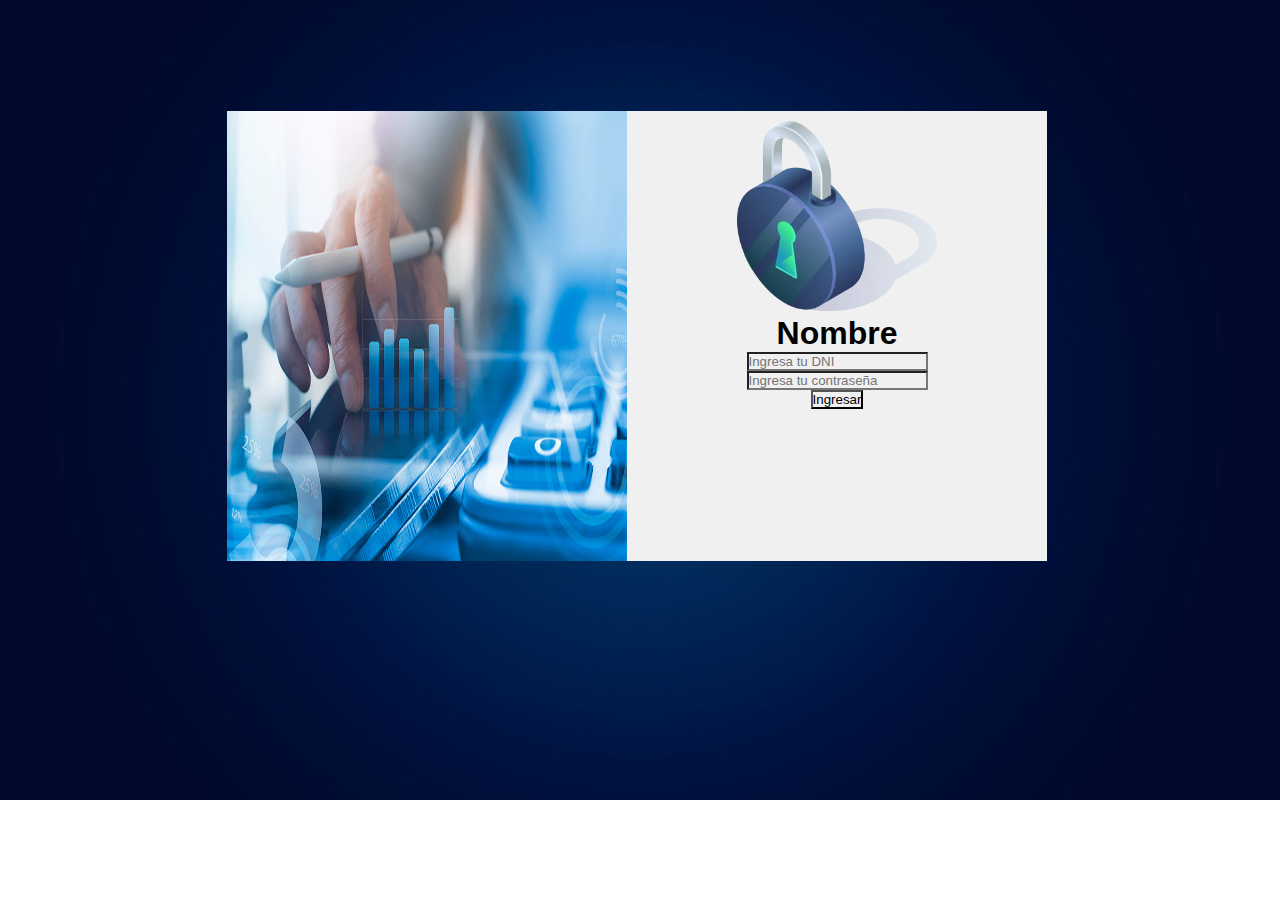
<file: index.html>
<!DOCTYPE html>
<html lang="en">
<head>
    <meta charset="UTF-8">
    <meta http-equiv="X-UA-Compatible" content="IE=edge">
    <meta name="viewport" content="width=device-width, initial-scale=1.0">
    <title>Document</title>
    <link rel="stylesheet" href="estilos/index.css">
    <!--  link de bootrack  -->
    <link href="https://cdn.jsdelivr.net/npm/bootstrap@5.0.2/dist/css/bootstrap.min.css" 
    rel="stylesheet" integrity="sha384-EVSTQN3/azprG1Anm3QDgpJLIm9Nao0Yz1ztcQTwFspd3yD65VohhpuuCOmLASjC" 
    crossorigin="anonymous">
    <script src="https://cdn.jsdelivr.net/npm/bootstrap@5.0.2/dist/js/bootstrap.bundle.min.js" 
    integrity="sha384-MrcW6ZMFYlzcLA8Nl+NtUVF0sA7MsXsP1UyJoMp4YLEuNSfAP+JcXn/tWtIaxVXM" 
    crossorigin="anonymous"></script>
    <meta name="viewport" content="width=device-width, initial-scale=1">
    <!--  link de iconos de bootrack  -->
    <link rel="stylesheet" href="https://cdn.jsdelivr.net/npm/bootstrap-icons@1.9.1/font/bootstrap-icons.css">
</head>
<body>
  
  <div class="con_login">
    <div class="con"> 
      <img src="imagenes/img1.jpg" alt="" id="img1"  >
    </div>
    <div class="con">
      <form class="for_login">
        <img src="imagenes/img2.webp" alt="" id="img2">
        <h1>Nombre</h1>
        <div class="row mb-3">
          <div class="col-10" id="login" >
            
            <input type="email" class="form-control" id="inputEmail3" placeholder="Ingresa tu DNI"  >
          </div>
        </div>
        <div class="row mb-3">
          <div class="col-sm-10" id="login">
            <input type="password" class="form-control" id="inputPassword3" placeholder="Ingresa tu contraseña">
          </div>
        </div>
        <button type="submit" class="btn btn-primary">Ingresar</button>
      </form>
    </div>
   
</div>

    
    
    
</body>
</html>
</file>
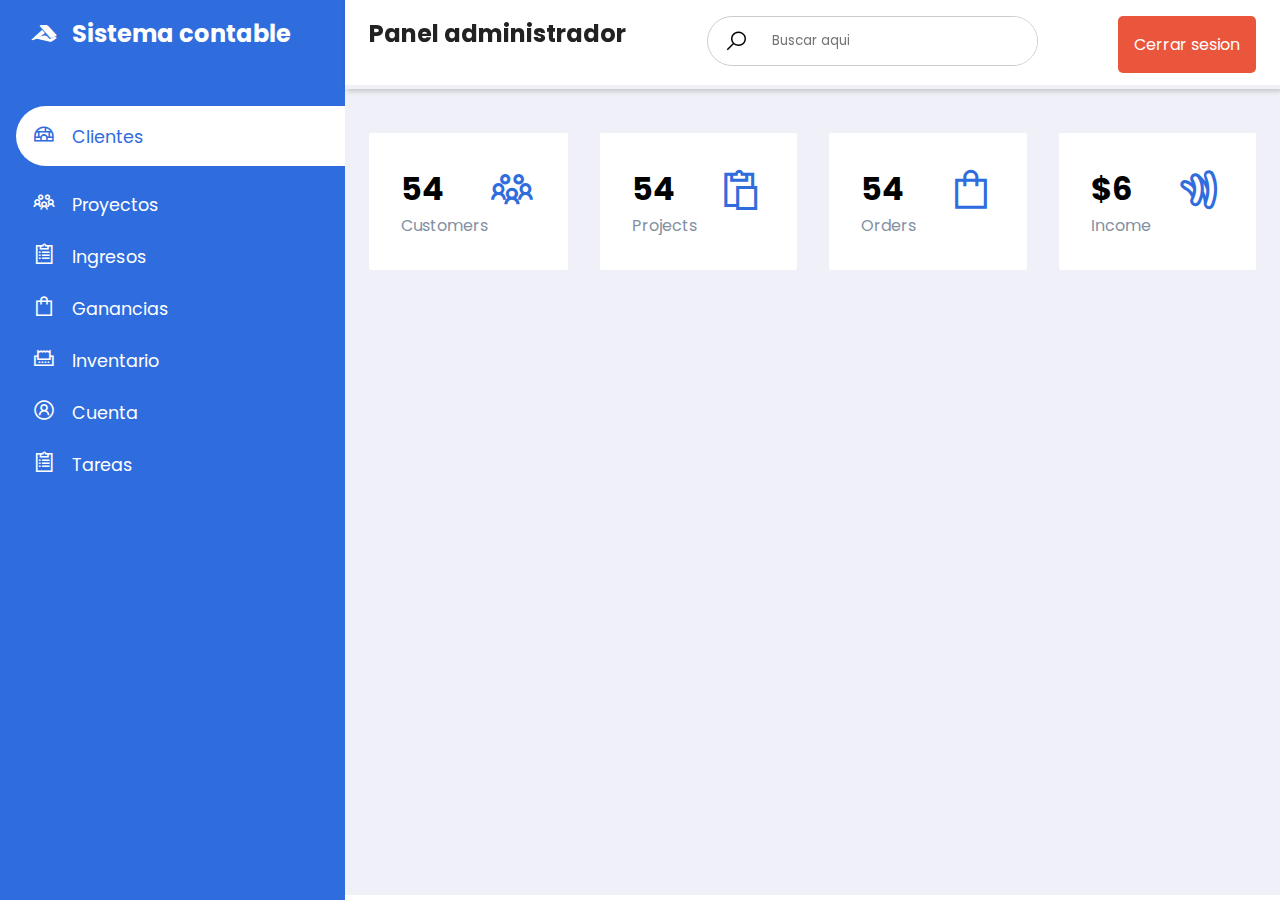
<file: plantilla/dashboard_new.html>
<!DOCTYPE html>
<html lang="es">

<head>
    <meta charset="UTF-8">
    <meta name="viewport" content="width=device-width, initial-scale=1.0">
    <link rel="stylesheet" href="./line-awesome/css/line-awesome.min.css">
    <link rel="stylesheet" href="../estilos/dashboard_new.css">

    <title>Panel Admin</title>

<body>
    <div class="sidebar">
        <div class="sidebar-brand">
            <h2> <span class="lab la-accusoft"></span>Sistema contable</h2>
        </div>

        <div class="sidebar-menu">
            <ul>
                <li>
                    <a href="" class="active"><span class="las la-igloo"></span>Clientes<span></span></a>
                </li>

                <li>
                    <a href=""><span class="las la-users"></span>Proyectos<span></span></a>
                </li>

                <li>
                    <a href=""><span class="las la-clipboard-list"></span>Ingresos<span></span></a>
                </li>

                <li>
                    <a href=""><span class="las la-shopping-bag"></span>Ganancias<span></span></a>
                </li>

                <li>
                    <a href=""><span class="las la-receipt"></span>Inventario<span></span></a>
                </li>

                <li>
                    <a href=""><span class="las la-user-circle"></span>Cuenta<span></span></a>
                </li>

                <li>
                    <a href=""><span class="las la-clipboard-list"></span>Tareas<span></span></a>
                </li>
            </ul>
        </div>
    </div>

    <div class="main-content">
        <header>
            <h2>
                <label for="">
                    <!-- <span class="las la-bars"></span> -->
                </label>

                Panel administrador
            </h2>

            <div class="search-wrapper">
                <span class="las la-search"></span>
                <input type="text" placeholder="Buscar aqui">
            </div>

            <div class="log-out">
                <a href="">Cerrar sesion</a>
            </div>

        </header>

        <main>

            <div class="cards">
                <div class="card-single">
                    <div>
                        <h1>54</h1>
                        <span>Customers</span>
                    </div>
                    <div>
                        <span class="las la-users"></span>
                    </div>
                </div>                
            
                <div class="card-single">
                    <div>
                        <h1>54</h1>
                        <span>Projects</span>
                    </div>
                    <div>
                        <span class="las la-clipboard"></span>
                    </div>
                </div>                
            
                <div class="card-single">
                    <div>
                        <h1>54</h1>
                        <span>Orders</span>
                    </div>
                    <div>
                        <span class="las la-shopping-bag"></span>
                    </div>
                </div>                
            
                <div class="card-single">
                    <div>
                        <h1>$6</h1>
                        <span>Income</span>
                    </div>
                    <div>
                        <span class="lab la-google-wallet"></span>
                    </div>
                </div>                
            </div>

        </main>

    </div>
</body>

</html>
</file>
<file: estilos/index.css>
*{
    margin: 0;
    padding: 0;
    background: border-box;
    font-family: Arial, Helvetica, sans-serif;
    
}
body{
    background-image: url(../imagenes/fondo.jpg);
    background-size: 100% ;
    background-repeat: no-repeat;
}
.con_login{
    text-align: center;
    display: grid;
    grid-template-columns: 400px 420px ;
    width: 826px;
    margin: auto;
    margin-top: 8.7%;


}
#img1{
    width: 400px;
    height: 450px;
}
.for_login{
    background-color: rgb(240, 240, 240);
    width: 420px;
    height: 450px;
    
}
#img2{
    margin-top: 10px;
    width: 200px;
}
#login{
    width: 300px;
    margin: auto;
    
}
</file>
<file: estilos/dashboard_new.css>
@import url('https://fonts.googleapis.com/css2?family=Poppins:wght@300;400;500;600&display=swap');

:root {
    --main-color: #2f6cdd;
    --color-dark: #1D2231;
    --text-grey: #8390A2;

}

* {
    padding: 0;
    margin: 0;
    box-sizing: border-box;
    list-style-type: none;
    text-decoration: none;
    font-family: 'Poppins', sans-serif;

}

.sidebar {
    width: 345px;
    position: fixed;
    left: 0;
    top: 0 ;
    height: 100%;
    background: var(--main-color);
    z-index: 100;
}

.sidebar-brand {
    height: 90px;
    padding: 1rem 0rem 1rem 2rem;
    color: #fff;
}

.sidebar-brand span {
    display: inline-block;
    padding-right: 1rem;
}

.sidebar-menu {
    margin-top: 1rem;
}

.sidebar-menu li {
    width: 100%;
    margin-bottom: 1.5rem;
    padding-left: 1rem;
}

.sidebar-menu a {
    padding-left: 1rem;
    display: block;
    color: #fff;
    font-size: 1.1rem;

}

.sidebar-menu a.active {
    background: #fff;
    padding-top: 1rem;
    padding-bottom: 1rem;
    color: var(--main-color);
    border-radius: 30px 0 0px 30px;
}

/* iconos del sidebar */
.sidebar-menu a span:first-child {
    font-size: 1.5rem;
    padding-right: 1rem;
}
.main-content {
    margin-left: 345px;
}

header {
    display: flex;
    justify-content: space-between;
    padding: 1rem 1.5rem;
    box-shadow: 2px 2px 5px rgb(0, 0, 0,0.2);
    position: fixed;
    left: 345px;
    width: calc(100% - 345px);
    top: 0;
    z-index: 100;
}

header h2 {
    color: #222;
}

header label span {
    font-size: 1.7rem;
    padding-right: 1rem;
}

.search-wrapper {
    border: 1px solid #ccc;
    border-radius: 30px;
    height: 50px;
    display: flex;
    align-items: center;
    overflow-x: hidden;
}

.search-wrapper span {
    display: inline-block;
    padding: 0 1rem;
    font-size: 1.5rem;
}

.search-wrapper input {
    height: 100%;
    padding: .5rem;
    border: none;
    outline: none;
} 

.user-wrapper {
    display: flex;
    align-items: center;
}

.user-wrapper img {
    width: 40px;
    height: 40px;

    border-radius: 50%;
    margin-right: 1rem;
    
}



.user-wrapper small{
    display: inline-block;
    color: var(--text-grey);
}

main {
    margin-top: 85px;
    padding: 2rem 1.5rem;
    background: #f0f0f9;
    min-height: calc(100vh - 90px);
}

.cards {
    display: grid;
    grid-template-columns: repeat(4, 1fr);
    grid-gap: 2rem;
    margin-top: 1rem;
}

.card-single {
    display: flex;
    justify-content: space-between;
    background: #fff;
    padding: 2rem;
    border-radius: 2px;
}

.card-single div:last-child span{
    font-size: 3rem;
    color: var(--main-color);
}

.card-single div:first-child span{
    color: var(--text-grey);
}

.log-out {
    background-color: #ea563c;
    padding: 1rem;
    border-radius: 5px;
}

.log-out a {
    color: white;
}
</file>
<file: plantilla/line-awesome/css/line-awesome.min.css>
.la,.lab,.lad,.lal,.lar,.las{-moz-osx-font-smoothing:grayscale;-webkit-font-smoothing:antialiased;display:inline-block;font-style:normal;font-variant:normal;text-rendering:auto;line-height:1}.la-lg{font-size:1.33333em;line-height:.75em;vertical-align:-.0667em}.la-xs{font-size:.75em}.la-sm{font-size:.875em}.la-1x{font-size:1em}.la-2x{font-size:2em}.la-3x{font-size:3em}.la-4x{font-size:4em}.la-5x{font-size:5em}.la-6x{font-size:6em}.la-7x{font-size:7em}.la-8x{font-size:8em}.la-9x{font-size:9em}.la-10x{font-size:10em}.la-fw{text-align:center;width:1.25em}.la-ul{list-style-type:none;margin-left:2.5em;padding-left:0}.la-ul>li{position:relative}.la-li{left:-2em;position:absolute;text-align:center;width:2em;line-height:inherit}.la-border{border:solid .08em #eee;border-radius:.1em;padding:.2em .25em .15em}.la-pull-left{float:left}.la-pull-right{float:right}.la.la-pull-left,.lab.la-pull-left,.lal.la-pull-left,.lar.la-pull-left,.las.la-pull-left{margin-right:.3em}.la.la-pull-right,.lab.la-pull-right,.lal.la-pull-right,.lar.la-pull-right,.las.la-pull-right{margin-left:.3em}.la-spin{-webkit-animation:la-spin 2s infinite linear;animation:la-spin 2s infinite linear}.la-pulse{-webkit-animation:la-spin 1s infinite steps(8);animation:la-spin 1s infinite steps(8)}@-webkit-keyframes la-spin{0%{-webkit-transform:rotate(0);transform:rotate(0)}100%{-webkit-transform:rotate(360deg);transform:rotate(360deg)}}@keyframes la-spin{0%{-webkit-transform:rotate(0);transform:rotate(0)}100%{-webkit-transform:rotate(360deg);transform:rotate(360deg)}}.la-rotate-90{-webkit-transform:rotate(90deg);transform:rotate(90deg)}.la-rotate-180{-webkit-transform:rotate(180deg);transform:rotate(180deg)}.la-rotate-270{-webkit-transform:rotate(270deg);transform:rotate(270deg)}.la-flip-horizontal{-webkit-transform:scale(-1,1);transform:scale(-1,1)}.la-flip-vertical{-webkit-transform:scale(1,-1);transform:scale(1,-1)}.la-flip-both,.la-flip-horizontal.la-flip-vertical{-webkit-transform:scale(-1,-1);transform:scale(-1,-1)}:root .la-flip-both,:root .la-flip-horizontal,:root .la-flip-vertical,:root .la-rotate-180,:root .la-rotate-270,:root .la-rotate-90{-webkit-filter:none;filter:none}.la-stack{display:inline-block;height:2em;line-height:2em;position:relative;vertical-align:middle;width:2.5em}.la-stack-1x,.la-stack-2x{left:0;position:absolute;text-align:center;width:100%}.la-stack-1x{line-height:inherit}.la-stack-2x{font-size:2em}.la-inverse{color:#fff}.la-500px:before{content:"\f26e"}.la-accessible-icon:before{content:"\f368"}.la-accusoft:before{content:"\f369"}.la-acquisitions-incorporated:before{content:"\f6af"}.la-ad:before{content:"\f641"}.la-address-book:before{content:"\f2b9"}.la-address-card:before{content:"\f2bb"}.la-adjust:before{content:"\f042"}.la-adn:before{content:"\f170"}.la-adobe:before{content:"\f778"}.la-adversal:before{content:"\f36a"}.la-affiliatetheme:before{content:"\f36b"}.la-air-freshener:before{content:"\f5d0"}.la-airbnb:before{content:"\f834"}.la-algolia:before{content:"\f36c"}.la-align-center:before{content:"\f037"}.la-align-justify:before{content:"\f039"}.la-align-left:before{content:"\f036"}.la-align-right:before{content:"\f038"}.la-alipay:before{content:"\f642"}.la-allergies:before{content:"\f461"}.la-amazon:before{content:"\f270"}.la-amazon-pay:before{content:"\f42c"}.la-ambulance:before{content:"\f0f9"}.la-american-sign-language-interpreting:before{content:"\f2a3"}.la-amilia:before{content:"\f36d"}.la-anchor:before{content:"\f13d"}.la-android:before{content:"\f17b"}.la-angellist:before{content:"\f209"}.la-angle-double-down:before{content:"\f103"}.la-angle-double-left:before{content:"\f100"}.la-angle-double-right:before{content:"\f101"}.la-angle-double-up:before{content:"\f102"}.la-angle-down:before{content:"\f107"}.la-angle-left:before{content:"\f104"}.la-angle-right:before{content:"\f105"}.la-angle-up:before{content:"\f106"}.la-angry:before{content:"\f556"}.la-angrycreative:before{content:"\f36e"}.la-angular:before{content:"\f420"}.la-ankh:before{content:"\f644"}.la-app-store:before{content:"\f36f"}.la-app-store-ios:before{content:"\f370"}.la-apper:before{content:"\f371"}.la-apple:before{content:"\f179"}.la-apple-alt:before{content:"\f5d1"}.la-apple-pay:before{content:"\f415"}.la-archive:before{content:"\f187"}.la-archway:before{content:"\f557"}.la-arrow-alt-circle-down:before{content:"\f358"}.la-arrow-alt-circle-left:before{content:"\f359"}.la-arrow-alt-circle-right:before{content:"\f35a"}.la-arrow-alt-circle-up:before{content:"\f35b"}.la-arrow-circle-down:before{content:"\f0ab"}.la-arrow-circle-left:before{content:"\f0a8"}.la-arrow-circle-right:before{content:"\f0a9"}.la-arrow-circle-up:before{content:"\f0aa"}.la-arrow-down:before{content:"\f063"}.la-arrow-left:before{content:"\f060"}.la-arrow-right:before{content:"\f061"}.la-arrow-up:before{content:"\f062"}.la-arrows-alt:before{content:"\f0b2"}.la-arrows-alt-h:before{content:"\f337"}.la-arrows-alt-v:before{content:"\f338"}.la-artstation:before{content:"\f77a"}.la-assistive-listening-systems:before{content:"\f2a2"}.la-asterisk:before{content:"\f069"}.la-asymmetrik:before{content:"\f372"}.la-at:before{content:"\f1fa"}.la-atlas:before{content:"\f558"}.la-atlassian:before{content:"\f77b"}.la-atom:before{content:"\f5d2"}.la-audible:before{content:"\f373"}.la-audio-description:before{content:"\f29e"}.la-autoprefixer:before{content:"\f41c"}.la-avianex:before{content:"\f374"}.la-aviato:before{content:"\f421"}.la-award:before{content:"\f559"}.la-aws:before{content:"\f375"}.la-baby:before{content:"\f77c"}.la-baby-carriage:before{content:"\f77d"}.la-backspace:before{content:"\f55a"}.la-backward:before{content:"\f04a"}.la-bacon:before{content:"\f7e5"}.la-balance-scale:before{content:"\f24e"}.la-balance-scale-left:before{content:"\f515"}.la-balance-scale-right:before{content:"\f516"}.la-ban:before{content:"\f05e"}.la-band-aid:before{content:"\f462"}.la-bandcamp:before{content:"\f2d5"}.la-barcode:before{content:"\f02a"}.la-bars:before{content:"\f0c9"}.la-baseball-ball:before{content:"\f433"}.la-basketball-ball:before{content:"\f434"}.la-bath:before{content:"\f2cd"}.la-battery-empty:before{content:"\f244"}.la-battery-full:before{content:"\f240"}.la-battery-half:before{content:"\f242"}.la-battery-quarter:before{content:"\f243"}.la-battery-three-quarters:before{content:"\f241"}.la-battle-net:before{content:"\f835"}.la-bed:before{content:"\f236"}.la-beer:before{content:"\f0fc"}.la-behance:before{content:"\f1b4"}.la-behance-square:before{content:"\f1b5"}.la-bell:before{content:"\f0f3"}.la-bell-slash:before{content:"\f1f6"}.la-bezier-curve:before{content:"\f55b"}.la-bible:before{content:"\f647"}.la-bicycle:before{content:"\f206"}.la-biking:before{content:"\f84a"}.la-bimobject:before{content:"\f378"}.la-binoculars:before{content:"\f1e5"}.la-biohazard:before{content:"\f780"}.la-birthday-cake:before{content:"\f1fd"}.la-bitbucket:before{content:"\f171"}.la-bitcoin:before{content:"\f379"}.la-bity:before{content:"\f37a"}.la-black-tie:before{content:"\f27e"}.la-blackberry:before{content:"\f37b"}.la-blender:before{content:"\f517"}.la-blender-phone:before{content:"\f6b6"}.la-blind:before{content:"\f29d"}.la-blog:before{content:"\f781"}.la-blogger:before{content:"\f37c"}.la-blogger-b:before{content:"\f37d"}.la-bluetooth:before{content:"\f293"}.la-bluetooth-b:before{content:"\f294"}.la-bold:before{content:"\f032"}.la-bolt:before{content:"\f0e7"}.la-bomb:before{content:"\f1e2"}.la-bone:before{content:"\f5d7"}.la-bong:before{content:"\f55c"}.la-book:before{content:"\f02d"}.la-book-dead:before{content:"\f6b7"}.la-book-medical:before{content:"\f7e6"}.la-book-open:before{content:"\f518"}.la-book-reader:before{content:"\f5da"}.la-bookmark:before{content:"\f02e"}.la-bootstrap:before{content:"\f836"}.la-border-all:before{content:"\f84c"}.la-border-none:before{content:"\f850"}.la-border-style:before{content:"\f853"}.la-bowling-ball:before{content:"\f436"}.la-box:before{content:"\f466"}.la-box-open:before{content:"\f49e"}.la-boxes:before{content:"\f468"}.la-braille:before{content:"\f2a1"}.la-brain:before{content:"\f5dc"}.la-bread-slice:before{content:"\f7ec"}.la-briefcase:before{content:"\f0b1"}.la-briefcase-medical:before{content:"\f469"}.la-broadcast-tower:before{content:"\f519"}.la-broom:before{content:"\f51a"}.la-brush:before{content:"\f55d"}.la-btc:before{content:"\f15a"}.la-buffer:before{content:"\f837"}.la-bug:before{content:"\f188"}.la-building:before{content:"\f1ad"}.la-bullhorn:before{content:"\f0a1"}.la-bullseye:before{content:"\f140"}.la-burn:before{content:"\f46a"}.la-buromobelexperte:before{content:"\f37f"}.la-bus:before{content:"\f207"}.la-bus-alt:before{content:"\f55e"}.la-business-time:before{content:"\f64a"}.la-buy-n-large:before{content:"\f8a6"}.la-buysellads:before{content:"\f20d"}.la-calculator:before{content:"\f1ec"}.la-calendar:before{content:"\f133"}.la-calendar-alt:before{content:"\f073"}.la-calendar-check:before{content:"\f274"}.la-calendar-day:before{content:"\f783"}.la-calendar-minus:before{content:"\f272"}.la-calendar-plus:before{content:"\f271"}.la-calendar-times:before{content:"\f273"}.la-calendar-week:before{content:"\f784"}.la-camera:before{content:"\f030"}.la-camera-retro:before{content:"\f083"}.la-campground:before{content:"\f6bb"}.la-canadian-maple-leaf:before{content:"\f785"}.la-candy-cane:before{content:"\f786"}.la-cannabis:before{content:"\f55f"}.la-capsules:before{content:"\f46b"}.la-car:before{content:"\f1b9"}.la-car-alt:before{content:"\f5de"}.la-car-battery:before{content:"\f5df"}.la-car-crash:before{content:"\f5e1"}.la-car-side:before{content:"\f5e4"}.la-caret-down:before{content:"\f0d7"}.la-caret-left:before{content:"\f0d9"}.la-caret-right:before{content:"\f0da"}.la-caret-square-down:before{content:"\f150"}.la-caret-square-left:before{content:"\f191"}.la-caret-square-right:before{content:"\f152"}.la-caret-square-up:before{content:"\f151"}.la-caret-up:before{content:"\f0d8"}.la-carrot:before{content:"\f787"}.la-cart-arrow-down:before{content:"\f218"}.la-cart-plus:before{content:"\f217"}.la-cash-register:before{content:"\f788"}.la-cat:before{content:"\f6be"}.la-cc-amazon-pay:before{content:"\f42d"}.la-cc-amex:before{content:"\f1f3"}.la-cc-apple-pay:before{content:"\f416"}.la-cc-diners-club:before{content:"\f24c"}.la-cc-discover:before{content:"\f1f2"}.la-cc-jcb:before{content:"\f24b"}.la-cc-mastercard:before{content:"\f1f1"}.la-cc-paypal:before{content:"\f1f4"}.la-cc-stripe:before{content:"\f1f5"}.la-cc-visa:before{content:"\f1f0"}.la-centercode:before{content:"\f380"}.la-centos:before{content:"\f789"}.la-certificate:before{content:"\f0a3"}.la-chair:before{content:"\f6c0"}.la-chalkboard:before{content:"\f51b"}.la-chalkboard-teacher:before{content:"\f51c"}.la-charging-station:before{content:"\f5e7"}.la-chart-area:before{content:"\f1fe"}.la-chart-bar:before{content:"\f080"}.la-chart-line:before{content:"\f201"}.la-chart-pie:before{content:"\f200"}.la-check:before{content:"\f00c"}.la-check-circle:before{content:"\f058"}.la-check-double:before{content:"\f560"}.la-check-square:before{content:"\f14a"}.la-cheese:before{content:"\f7ef"}.la-chess:before{content:"\f439"}.la-chess-bishop:before{content:"\f43a"}.la-chess-board:before{content:"\f43c"}.la-chess-king:before{content:"\f43f"}.la-chess-knight:before{content:"\f441"}.la-chess-pawn:before{content:"\f443"}.la-chess-queen:before{content:"\f445"}.la-chess-rook:before{content:"\f447"}.la-chevron-circle-down:before{content:"\f13a"}.la-chevron-circle-left:before{content:"\f137"}.la-chevron-circle-right:before{content:"\f138"}.la-chevron-circle-up:before{content:"\f139"}.la-chevron-down:before{content:"\f078"}.la-chevron-left:before{content:"\f053"}.la-chevron-right:before{content:"\f054"}.la-chevron-up:before{content:"\f077"}.la-child:before{content:"\f1ae"}.la-chrome:before{content:"\f268"}.la-chromecast:before{content:"\f838"}.la-church:before{content:"\f51d"}.la-circle:before{content:"\f111"}.la-circle-notch:before{content:"\f1ce"}.la-city:before{content:"\f64f"}.la-clinic-medical:before{content:"\f7f2"}.la-clipboard:before{content:"\f328"}.la-clipboard-check:before{content:"\f46c"}.la-clipboard-list:before{content:"\f46d"}.la-clock:before{content:"\f017"}.la-clone:before{content:"\f24d"}.la-closed-captioning:before{content:"\f20a"}.la-cloud:before{content:"\f0c2"}.la-cloud-download-alt:before{content:"\f381"}.la-cloud-meatball:before{content:"\f73b"}.la-cloud-moon:before{content:"\f6c3"}.la-cloud-moon-rain:before{content:"\f73c"}.la-cloud-rain:before{content:"\f73d"}.la-cloud-showers-heavy:before{content:"\f740"}.la-cloud-sun:before{content:"\f6c4"}.la-cloud-sun-rain:before{content:"\f743"}.la-cloud-upload-alt:before{content:"\f382"}.la-cloudscale:before{content:"\f383"}.la-cloudsmith:before{content:"\f384"}.la-cloudversify:before{content:"\f385"}.la-cocktail:before{content:"\f561"}.la-code:before{content:"\f121"}.la-code-branch:before{content:"\f126"}.la-codepen:before{content:"\f1cb"}.la-codiepie:before{content:"\f284"}.la-coffee:before{content:"\f0f4"}.la-cog:before{content:"\f013"}.la-cogs:before{content:"\f085"}.la-coins:before{content:"\f51e"}.la-columns:before{content:"\f0db"}.la-comment:before{content:"\f075"}.la-comment-alt:before{content:"\f27a"}.la-comment-dollar:before{content:"\f651"}.la-comment-dots:before{content:"\f4ad"}.la-comment-medical:before{content:"\f7f5"}.la-comment-slash:before{content:"\f4b3"}.la-comments:before{content:"\f086"}.la-comments-dollar:before{content:"\f653"}.la-compact-disc:before{content:"\f51f"}.la-compass:before{content:"\f14e"}.la-compress:before{content:"\f066"}.la-compress-arrows-alt:before{content:"\f78c"}.la-concierge-bell:before{content:"\f562"}.la-confluence:before{content:"\f78d"}.la-connectdevelop:before{content:"\f20e"}.la-contao:before{content:"\f26d"}.la-cookie:before{content:"\f563"}.la-cookie-bite:before{content:"\f564"}.la-copy:before{content:"\f0c5"}.la-copyright:before{content:"\f1f9"}.la-cotton-bureau:before{content:"\f89e"}.la-couch:before{content:"\f4b8"}.la-cpanel:before{content:"\f388"}.la-creative-commons:before{content:"\f25e"}.la-creative-commons-by:before{content:"\f4e7"}.la-creative-commons-nc:before{content:"\f4e8"}.la-creative-commons-nc-eu:before{content:"\f4e9"}.la-creative-commons-nc-jp:before{content:"\f4ea"}.la-creative-commons-nd:before{content:"\f4eb"}.la-creative-commons-pd:before{content:"\f4ec"}.la-creative-commons-pd-alt:before{content:"\f4ed"}.la-creative-commons-remix:before{content:"\f4ee"}.la-creative-commons-sa:before{content:"\f4ef"}.la-creative-commons-sampling:before{content:"\f4f0"}.la-creative-commons-sampling-plus:before{content:"\f4f1"}.la-creative-commons-share:before{content:"\f4f2"}.la-creative-commons-zero:before{content:"\f4f3"}.la-credit-card:before{content:"\f09d"}.la-critical-role:before{content:"\f6c9"}.la-crop:before{content:"\f125"}.la-crop-alt:before{content:"\f565"}.la-cross:before{content:"\f654"}.la-crosshairs:before{content:"\f05b"}.la-crow:before{content:"\f520"}.la-crown:before{content:"\f521"}.la-crutch:before{content:"\f7f7"}.la-css3:before{content:"\f13c"}.la-css3-alt:before{content:"\f38b"}.la-cube:before{content:"\f1b2"}.la-cubes:before{content:"\f1b3"}.la-cut:before{content:"\f0c4"}.la-cuttlefish:before{content:"\f38c"}.la-d-and-d:before{content:"\f38d"}.la-d-and-d-beyond:before{content:"\f6ca"}.la-dashcube:before{content:"\f210"}.la-database:before{content:"\f1c0"}.la-deaf:before{content:"\f2a4"}.la-delicious:before{content:"\f1a5"}.la-democrat:before{content:"\f747"}.la-deploydog:before{content:"\f38e"}.la-deskpro:before{content:"\f38f"}.la-desktop:before{content:"\f108"}.la-dev:before{content:"\f6cc"}.la-deviantart:before{content:"\f1bd"}.la-dharmachakra:before{content:"\f655"}.la-dhl:before{content:"\f790"}.la-diagnoses:before{content:"\f470"}.la-diaspora:before{content:"\f791"}.la-dice:before{content:"\f522"}.la-dice-d20:before{content:"\f6cf"}.la-dice-d6:before{content:"\f6d1"}.la-dice-five:before{content:"\f523"}.la-dice-four:before{content:"\f524"}.la-dice-one:before{content:"\f525"}.la-dice-six:before{content:"\f526"}.la-dice-three:before{content:"\f527"}.la-dice-two:before{content:"\f528"}.la-digg:before{content:"\f1a6"}.la-digital-ocean:before{content:"\f391"}.la-digital-tachograph:before{content:"\f566"}.la-directions:before{content:"\f5eb"}.la-discord:before{content:"\f392"}.la-discourse:before{content:"\f393"}.la-divide:before{content:"\f529"}.la-dizzy:before{content:"\f567"}.la-dna:before{content:"\f471"}.la-dochub:before{content:"\f394"}.la-docker:before{content:"\f395"}.la-dog:before{content:"\f6d3"}.la-dollar-sign:before{content:"\f155"}.la-dolly:before{content:"\f472"}.la-dolly-flatbed:before{content:"\f474"}.la-donate:before{content:"\f4b9"}.la-door-closed:before{content:"\f52a"}.la-door-open:before{content:"\f52b"}.la-dot-circle:before{content:"\f192"}.la-dove:before{content:"\f4ba"}.la-download:before{content:"\f019"}.la-draft2digital:before{content:"\f396"}.la-drafting-compass:before{content:"\f568"}.la-dragon:before{content:"\f6d5"}.la-draw-polygon:before{content:"\f5ee"}.la-dribbble:before{content:"\f17d"}.la-dribbble-square:before{content:"\f397"}.la-dropbox:before{content:"\f16b"}.la-drum:before{content:"\f569"}.la-drum-steelpan:before{content:"\f56a"}.la-drumstick-bite:before{content:"\f6d7"}.la-drupal:before{content:"\f1a9"}.la-dumbbell:before{content:"\f44b"}.la-dumpster:before{content:"\f793"}.la-dumpster-fire:before{content:"\f794"}.la-dungeon:before{content:"\f6d9"}.la-dyalog:before{content:"\f399"}.la-earlybirds:before{content:"\f39a"}.la-ebay:before{content:"\f4f4"}.la-edge:before{content:"\f282"}.la-edit:before{content:"\f044"}.la-egg:before{content:"\f7fb"}.la-eject:before{content:"\f052"}.la-elementor:before{content:"\f430"}.la-ellipsis-h:before{content:"\f141"}.la-ellipsis-v:before{content:"\f142"}.la-ello:before{content:"\f5f1"}.la-ember:before{content:"\f423"}.la-empire:before{content:"\f1d1"}.la-envelope:before{content:"\f0e0"}.la-envelope-open:before{content:"\f2b6"}.la-envelope-open-text:before{content:"\f658"}.la-envelope-square:before{content:"\f199"}.la-envira:before{content:"\f299"}.la-equals:before{content:"\f52c"}.la-eraser:before{content:"\f12d"}.la-erlang:before{content:"\f39d"}.la-ethereum:before{content:"\f42e"}.la-ethernet:before{content:"\f796"}.la-etsy:before{content:"\f2d7"}.la-euro-sign:before{content:"\f153"}.la-evernote:before{content:"\f839"}.la-exchange-alt:before{content:"\f362"}.la-exclamation:before{content:"\f12a"}.la-exclamation-circle:before{content:"\f06a"}.la-exclamation-triangle:before{content:"\f071"}.la-expand:before{content:"\f065"}.la-expand-arrows-alt:before{content:"\f31e"}.la-expeditedssl:before{content:"\f23e"}.la-external-link-alt:before{content:"\f35d"}.la-external-link-square-alt:before{content:"\f360"}.la-eye:before{content:"\f06e"}.la-eye-dropper:before{content:"\f1fb"}.la-eye-slash:before{content:"\f070"}.la-facebook:before{content:"\f09a"}.la-facebook-f:before{content:"\f39e"}.la-facebook-messenger:before{content:"\f39f"}.la-facebook-square:before{content:"\f082"}.la-fan:before{content:"\f863"}.la-fantasy-flight-games:before{content:"\f6dc"}.la-fast-backward:before{content:"\f049"}.la-fast-forward:before{content:"\f050"}.la-fax:before{content:"\f1ac"}.la-feather:before{content:"\f52d"}.la-feather-alt:before{content:"\f56b"}.la-fedex:before{content:"\f797"}.la-fedora:before{content:"\f798"}.la-female:before{content:"\f182"}.la-fighter-jet:before{content:"\f0fb"}.la-figma:before{content:"\f799"}.la-file:before{content:"\f15b"}.la-file-alt:before{content:"\f15c"}.la-file-archive:before{content:"\f1c6"}.la-file-audio:before{content:"\f1c7"}.la-file-code:before{content:"\f1c9"}.la-file-contract:before{content:"\f56c"}.la-file-csv:before{content:"\f6dd"}.la-file-download:before{content:"\f56d"}.la-file-excel:before{content:"\f1c3"}.la-file-export:before{content:"\f56e"}.la-file-image:before{content:"\f1c5"}.la-file-import:before{content:"\f56f"}.la-file-invoice:before{content:"\f570"}.la-file-invoice-dollar:before{content:"\f571"}.la-file-medical:before{content:"\f477"}.la-file-medical-alt:before{content:"\f478"}.la-file-pdf:before{content:"\f1c1"}.la-file-powerpoint:before{content:"\f1c4"}.la-file-prescription:before{content:"\f572"}.la-file-signature:before{content:"\f573"}.la-file-upload:before{content:"\f574"}.la-file-video:before{content:"\f1c8"}.la-file-word:before{content:"\f1c2"}.la-fill:before{content:"\f575"}.la-fill-drip:before{content:"\f576"}.la-film:before{content:"\f008"}.la-filter:before{content:"\f0b0"}.la-fingerprint:before{content:"\f577"}.la-fire:before{content:"\f06d"}.la-fire-alt:before{content:"\f7e4"}.la-fire-extinguisher:before{content:"\f134"}.la-firefox:before{content:"\f269"}.la-first-aid:before{content:"\f479"}.la-first-order:before{content:"\f2b0"}.la-first-order-alt:before{content:"\f50a"}.la-firstdraft:before{content:"\f3a1"}.la-fish:before{content:"\f578"}.la-fist-raised:before{content:"\f6de"}.la-flag:before{content:"\f024"}.la-flag-checkered:before{content:"\f11e"}.la-flag-usa:before{content:"\f74d"}.la-flask:before{content:"\f0c3"}.la-flickr:before{content:"\f16e"}.la-flipboard:before{content:"\f44d"}.la-flushed:before{content:"\f579"}.la-fly:before{content:"\f417"}.la-folder:before{content:"\f07b"}.la-folder-minus:before{content:"\f65d"}.la-folder-open:before{content:"\f07c"}.la-folder-plus:before{content:"\f65e"}.la-font:before{content:"\f031"}.la-font-awesome:before{content:"\f2b4"}.la-font-awesome-alt:before{content:"\f35c"}.la-font-awesome-flag:before{content:"\f425"}.la-font-awesome-logo-full:before{content:"\f4e6"}.la-fonticons:before{content:"\f280"}.la-fonticons-fi:before{content:"\f3a2"}.la-football-ball:before{content:"\f44e"}.la-fort-awesome:before{content:"\f286"}.la-fort-awesome-alt:before{content:"\f3a3"}.la-forumbee:before{content:"\f211"}.la-forward:before{content:"\f04e"}.la-foursquare:before{content:"\f180"}.la-free-code-camp:before{content:"\f2c5"}.la-freebsd:before{content:"\f3a4"}.la-frog:before{content:"\f52e"}.la-frown:before{content:"\f119"}.la-frown-open:before{content:"\f57a"}.la-fulcrum:before{content:"\f50b"}.la-funnel-dollar:before{content:"\f662"}.la-futbol:before{content:"\f1e3"}.la-galactic-republic:before{content:"\f50c"}.la-galactic-senate:before{content:"\f50d"}.la-gamepad:before{content:"\f11b"}.la-gas-pump:before{content:"\f52f"}.la-gavel:before{content:"\f0e3"}.la-gem:before{content:"\f3a5"}.la-genderless:before{content:"\f22d"}.la-get-pocket:before{content:"\f265"}.la-gg:before{content:"\f260"}.la-gg-circle:before{content:"\f261"}.la-ghost:before{content:"\f6e2"}.la-gift:before{content:"\f06b"}.la-gifts:before{content:"\f79c"}.la-git:before{content:"\f1d3"}.la-git-alt:before{content:"\f841"}.la-git-square:before{content:"\f1d2"}.la-github:before{content:"\f09b"}.la-github-alt:before{content:"\f113"}.la-github-square:before{content:"\f092"}.la-gitkraken:before{content:"\f3a6"}.la-gitlab:before{content:"\f296"}.la-gitter:before{content:"\f426"}.la-glass-cheers:before{content:"\f79f"}.la-glass-martini:before{content:"\f000"}.la-glass-martini-alt:before{content:"\f57b"}.la-glass-whiskey:before{content:"\f7a0"}.la-glasses:before{content:"\f530"}.la-glide:before{content:"\f2a5"}.la-glide-g:before{content:"\f2a6"}.la-globe:before{content:"\f0ac"}.la-globe-africa:before{content:"\f57c"}.la-globe-americas:before{content:"\f57d"}.la-globe-asia:before{content:"\f57e"}.la-globe-europe:before{content:"\f7a2"}.la-gofore:before{content:"\f3a7"}.la-golf-ball:before{content:"\f450"}.la-goodreads:before{content:"\f3a8"}.la-goodreads-g:before{content:"\f3a9"}.la-google:before{content:"\f1a0"}.la-google-drive:before{content:"\f3aa"}.la-google-play:before{content:"\f3ab"}.la-google-plus:before{content:"\f2b3"}.la-google-plus-g:before{content:"\f0d5"}.la-google-plus-square:before{content:"\f0d4"}.la-google-wallet:before{content:"\f1ee"}.la-gopuram:before{content:"\f664"}.la-graduation-cap:before{content:"\f19d"}.la-gratipay:before{content:"\f184"}.la-grav:before{content:"\f2d6"}.la-greater-than:before{content:"\f531"}.la-greater-than-equal:before{content:"\f532"}.la-grimace:before{content:"\f57f"}.la-grin:before{content:"\f580"}.la-grin-alt:before{content:"\f581"}.la-grin-beam:before{content:"\f582"}.la-grin-beam-sweat:before{content:"\f583"}.la-grin-hearts:before{content:"\f584"}.la-grin-squint:before{content:"\f585"}.la-grin-squint-tears:before{content:"\f586"}.la-grin-stars:before{content:"\f587"}.la-grin-tears:before{content:"\f588"}.la-grin-tongue:before{content:"\f589"}.la-grin-tongue-squint:before{content:"\f58a"}.la-grin-tongue-wink:before{content:"\f58b"}.la-grin-wink:before{content:"\f58c"}.la-grip-horizontal:before{content:"\f58d"}.la-grip-lines:before{content:"\f7a4"}.la-grip-lines-vertical:before{content:"\f7a5"}.la-grip-vertical:before{content:"\f58e"}.la-gripfire:before{content:"\f3ac"}.la-grunt:before{content:"\f3ad"}.la-guitar:before{content:"\f7a6"}.la-gulp:before{content:"\f3ae"}.la-h-square:before{content:"\f0fd"}.la-hacker-news:before{content:"\f1d4"}.la-hacker-news-square:before{content:"\f3af"}.la-hackerrank:before{content:"\f5f7"}.la-hamburger:before{content:"\f805"}.la-hammer:before{content:"\f6e3"}.la-hamsa:before{content:"\f665"}.la-hand-holding:before{content:"\f4bd"}.la-hand-holding-heart:before{content:"\f4be"}.la-hand-holding-usd:before{content:"\f4c0"}.la-hand-lizard:before{content:"\f258"}.la-hand-middle-finger:before{content:"\f806"}.la-hand-paper:before{content:"\f256"}.la-hand-peace:before{content:"\f25b"}.la-hand-point-down:before{content:"\f0a7"}.la-hand-point-left:before{content:"\f0a5"}.la-hand-point-right:before{content:"\f0a4"}.la-hand-point-up:before{content:"\f0a6"}.la-hand-pointer:before{content:"\f25a"}.la-hand-rock:before{content:"\f255"}.la-hand-scissors:before{content:"\f257"}.la-hand-spock:before{content:"\f259"}.la-hands:before{content:"\f4c2"}.la-hands-helping:before{content:"\f4c4"}.la-handshake:before{content:"\f2b5"}.la-hanukiah:before{content:"\f6e6"}.la-hard-hat:before{content:"\f807"}.la-hashtag:before{content:"\f292"}.la-hat-cowboy:before{content:"\f8c0"}.la-hat-cowboy-side:before{content:"\f8c1"}.la-hat-wizard:before{content:"\f6e8"}.la-haykal:before{content:"\f666"}.la-hdd:before{content:"\f0a0"}.la-heading:before{content:"\f1dc"}.la-headphones:before{content:"\f025"}.la-headphones-alt:before{content:"\f58f"}.la-headset:before{content:"\f590"}.la-heart:before{content:"\f004"}.la-heart-broken:before{content:"\f7a9"}.la-heartbeat:before{content:"\f21e"}.la-helicopter:before{content:"\f533"}.la-highlighter:before{content:"\f591"}.la-hiking:before{content:"\f6ec"}.la-hippo:before{content:"\f6ed"}.la-hips:before{content:"\f452"}.la-hire-a-helper:before{content:"\f3b0"}.la-history:before{content:"\f1da"}.la-hockey-puck:before{content:"\f453"}.la-holly-berry:before{content:"\f7aa"}.la-home:before{content:"\f015"}.la-hooli:before{content:"\f427"}.la-hornbill:before{content:"\f592"}.la-horse:before{content:"\f6f0"}.la-horse-head:before{content:"\f7ab"}.la-hospital:before{content:"\f0f8"}.la-hospital-alt:before{content:"\f47d"}.la-hospital-symbol:before{content:"\f47e"}.la-hot-tub:before{content:"\f593"}.la-hotdog:before{content:"\f80f"}.la-hotel:before{content:"\f594"}.la-hotjar:before{content:"\f3b1"}.la-hourglass:before{content:"\f254"}.la-hourglass-end:before{content:"\f253"}.la-hourglass-half:before{content:"\f252"}.la-hourglass-start:before{content:"\f251"}.la-house-damage:before{content:"\f6f1"}.la-houzz:before{content:"\f27c"}.la-hryvnia:before{content:"\f6f2"}.la-html5:before{content:"\f13b"}.la-hubspot:before{content:"\f3b2"}.la-i-cursor:before{content:"\f246"}.la-ice-cream:before{content:"\f810"}.la-icicles:before{content:"\f7ad"}.la-icons:before{content:"\f86d"}.la-id-badge:before{content:"\f2c1"}.la-id-card:before{content:"\f2c2"}.la-id-card-alt:before{content:"\f47f"}.la-igloo:before{content:"\f7ae"}.la-image:before{content:"\f03e"}.la-images:before{content:"\f302"}.la-imdb:before{content:"\f2d8"}.la-inbox:before{content:"\f01c"}.la-indent:before{content:"\f03c"}.la-industry:before{content:"\f275"}.la-infinity:before{content:"\f534"}.la-info:before{content:"\f129"}.la-info-circle:before{content:"\f05a"}.la-instagram:before{content:"\f16d"}.la-intercom:before{content:"\f7af"}.la-internet-explorer:before{content:"\f26b"}.la-invision:before{content:"\f7b0"}.la-ioxhost:before{content:"\f208"}.la-italic:before{content:"\f033"}.la-itch-io:before{content:"\f83a"}.la-itunes:before{content:"\f3b4"}.la-itunes-note:before{content:"\f3b5"}.la-java:before{content:"\f4e4"}.la-jedi:before{content:"\f669"}.la-jedi-order:before{content:"\f50e"}.la-jenkins:before{content:"\f3b6"}.la-jira:before{content:"\f7b1"}.la-joget:before{content:"\f3b7"}.la-joint:before{content:"\f595"}.la-joomla:before{content:"\f1aa"}.la-journal-whills:before{content:"\f66a"}.la-js:before{content:"\f3b8"}.la-js-square:before{content:"\f3b9"}.la-jsfiddle:before{content:"\f1cc"}.la-kaaba:before{content:"\f66b"}.la-kaggle:before{content:"\f5fa"}.la-key:before{content:"\f084"}.la-keybase:before{content:"\f4f5"}.la-keyboard:before{content:"\f11c"}.la-keycdn:before{content:"\f3ba"}.la-khanda:before{content:"\f66d"}.la-kickstarter:before{content:"\f3bb"}.la-kickstarter-k:before{content:"\f3bc"}.la-kiss:before{content:"\f596"}.la-kiss-beam:before{content:"\f597"}.la-kiss-wink-heart:before{content:"\f598"}.la-kiwi-bird:before{content:"\f535"}.la-korvue:before{content:"\f42f"}.la-landmark:before{content:"\f66f"}.la-language:before{content:"\f1ab"}.la-laptop:before{content:"\f109"}.la-laptop-code:before{content:"\f5fc"}.la-laptop-medical:before{content:"\f812"}.la-laravel:before{content:"\f3bd"}.la-lastfm:before{content:"\f202"}.la-lastfm-square:before{content:"\f203"}.la-laugh:before{content:"\f599"}.la-laugh-beam:before{content:"\f59a"}.la-laugh-squint:before{content:"\f59b"}.la-laugh-wink:before{content:"\f59c"}.la-layer-group:before{content:"\f5fd"}.la-leaf:before{content:"\f06c"}.la-leanpub:before{content:"\f212"}.la-lemon:before{content:"\f094"}.la-less:before{content:"\f41d"}.la-less-than:before{content:"\f536"}.la-less-than-equal:before{content:"\f537"}.la-level-down-alt:before{content:"\f3be"}.la-level-up-alt:before{content:"\f3bf"}.la-life-ring:before{content:"\f1cd"}.la-lightbulb:before{content:"\f0eb"}.la-line:before{content:"\f3c0"}.la-link:before{content:"\f0c1"}.la-linkedin:before{content:"\f08c"}.la-linkedin-in:before{content:"\f0e1"}.la-linode:before{content:"\f2b8"}.la-linux:before{content:"\f17c"}.la-lira-sign:before{content:"\f195"}.la-list:before{content:"\f03a"}.la-list-alt:before{content:"\f022"}.la-list-ol:before{content:"\f0cb"}.la-list-ul:before{content:"\f0ca"}.la-location-arrow:before{content:"\f124"}.la-lock:before{content:"\f023"}.la-lock-open:before{content:"\f3c1"}.la-long-arrow-alt-down:before{content:"\f309"}.la-long-arrow-alt-left:before{content:"\f30a"}.la-long-arrow-alt-right:before{content:"\f30b"}.la-long-arrow-alt-up:before{content:"\f30c"}.la-low-vision:before{content:"\f2a8"}.la-luggage-cart:before{content:"\f59d"}.la-lyft:before{content:"\f3c3"}.la-magento:before{content:"\f3c4"}.la-magic:before{content:"\f0d0"}.la-magnet:before{content:"\f076"}.la-mail-bulk:before{content:"\f674"}.la-mailchimp:before{content:"\f59e"}.la-male:before{content:"\f183"}.la-mandalorian:before{content:"\f50f"}.la-map:before{content:"\f279"}.la-map-marked:before{content:"\f59f"}.la-map-marked-alt:before{content:"\f5a0"}.la-map-marker:before{content:"\f041"}.la-map-marker-alt:before{content:"\f3c5"}.la-map-pin:before{content:"\f276"}.la-map-signs:before{content:"\f277"}.la-markdown:before{content:"\f60f"}.la-marker:before{content:"\f5a1"}.la-mars:before{content:"\f222"}.la-mars-double:before{content:"\f227"}.la-mars-stroke:before{content:"\f229"}.la-mars-stroke-h:before{content:"\f22b"}.la-mars-stroke-v:before{content:"\f22a"}.la-mask:before{content:"\f6fa"}.la-mastodon:before{content:"\f4f6"}.la-maxcdn:before{content:"\f136"}.la-mdb:before{content:"\f8ca"}.la-medal:before{content:"\f5a2"}.la-medapps:before{content:"\f3c6"}.la-medium:before{content:"\f23a"}.la-medium-m:before{content:"\f3c7"}.la-medkit:before{content:"\f0fa"}.la-medrt:before{content:"\f3c8"}.la-meetup:before{content:"\f2e0"}.la-megaport:before{content:"\f5a3"}.la-meh:before{content:"\f11a"}.la-meh-blank:before{content:"\f5a4"}.la-meh-rolling-eyes:before{content:"\f5a5"}.la-memory:before{content:"\f538"}.la-mendeley:before{content:"\f7b3"}.la-menorah:before{content:"\f676"}.la-mercury:before{content:"\f223"}.la-meteor:before{content:"\f753"}.la-microchip:before{content:"\f2db"}.la-microphone:before{content:"\f130"}.la-microphone-alt:before{content:"\f3c9"}.la-microphone-alt-slash:before{content:"\f539"}.la-microphone-slash:before{content:"\f131"}.la-microscope:before{content:"\f610"}.la-microsoft:before{content:"\f3ca"}.la-minus:before{content:"\f068"}.la-minus-circle:before{content:"\f056"}.la-minus-square:before{content:"\f146"}.la-mitten:before{content:"\f7b5"}.la-mix:before{content:"\f3cb"}.la-mixcloud:before{content:"\f289"}.la-mizuni:before{content:"\f3cc"}.la-mobile:before{content:"\f10b"}.la-mobile-alt:before{content:"\f3cd"}.la-modx:before{content:"\f285"}.la-monero:before{content:"\f3d0"}.la-money-bill:before{content:"\f0d6"}.la-money-bill-alt:before{content:"\f3d1"}.la-money-bill-wave:before{content:"\f53a"}.la-money-bill-wave-alt:before{content:"\f53b"}.la-money-check:before{content:"\f53c"}.la-money-check-alt:before{content:"\f53d"}.la-monument:before{content:"\f5a6"}.la-moon:before{content:"\f186"}.la-mortar-pestle:before{content:"\f5a7"}.la-mosque:before{content:"\f678"}.la-motorcycle:before{content:"\f21c"}.la-mountain:before{content:"\f6fc"}.la-mouse:before{content:"\f8cc"}.la-mouse-pointer:before{content:"\f245"}.la-mug-hot:before{content:"\f7b6"}.la-music:before{content:"\f001"}.la-napster:before{content:"\f3d2"}.la-neos:before{content:"\f612"}.la-network-wired:before{content:"\f6ff"}.la-neuter:before{content:"\f22c"}.la-newspaper:before{content:"\f1ea"}.la-nimblr:before{content:"\f5a8"}.la-node:before{content:"\f419"}.la-node-js:before{content:"\f3d3"}.la-not-equal:before{content:"\f53e"}.la-notes-medical:before{content:"\f481"}.la-npm:before{content:"\f3d4"}.la-ns8:before{content:"\f3d5"}.la-nutritionix:before{content:"\f3d6"}.la-object-group:before{content:"\f247"}.la-object-ungroup:before{content:"\f248"}.la-odnoklassniki:before{content:"\f263"}.la-odnoklassniki-square:before{content:"\f264"}.la-oil-can:before{content:"\f613"}.la-old-republic:before{content:"\f510"}.la-om:before{content:"\f679"}.la-opencart:before{content:"\f23d"}.la-openid:before{content:"\f19b"}.la-opera:before{content:"\f26a"}.la-optin-monster:before{content:"\f23c"}.la-orcid:before{content:"\f8d2"}.la-osi:before{content:"\f41a"}.la-otter:before{content:"\f700"}.la-outdent:before{content:"\f03b"}.la-page4:before{content:"\f3d7"}.la-pagelines:before{content:"\f18c"}.la-pager:before{content:"\f815"}.la-paint-brush:before{content:"\f1fc"}.la-paint-roller:before{content:"\f5aa"}.la-palette:before{content:"\f53f"}.la-palfed:before{content:"\f3d8"}.la-pallet:before{content:"\f482"}.la-paper-plane:before{content:"\f1d8"}.la-paperclip:before{content:"\f0c6"}.la-parachute-box:before{content:"\f4cd"}.la-paragraph:before{content:"\f1dd"}.la-parking:before{content:"\f540"}.la-passport:before{content:"\f5ab"}.la-pastafarianism:before{content:"\f67b"}.la-paste:before{content:"\f0ea"}.la-patreon:before{content:"\f3d9"}.la-pause:before{content:"\f04c"}.la-pause-circle:before{content:"\f28b"}.la-paw:before{content:"\f1b0"}.la-paypal:before{content:"\f1ed"}.la-peace:before{content:"\f67c"}.la-pen:before{content:"\f304"}.la-pen-alt:before{content:"\f305"}.la-pen-fancy:before{content:"\f5ac"}.la-pen-nib:before{content:"\f5ad"}.la-pen-square:before{content:"\f14b"}.la-pencil-alt:before{content:"\f303"}.la-pencil-ruler:before{content:"\f5ae"}.la-penny-arcade:before{content:"\f704"}.la-people-carry:before{content:"\f4ce"}.la-pepper-hot:before{content:"\f816"}.la-percent:before{content:"\f295"}.la-percentage:before{content:"\f541"}.la-periscope:before{content:"\f3da"}.la-person-booth:before{content:"\f756"}.la-phabricator:before{content:"\f3db"}.la-phoenix-framework:before{content:"\f3dc"}.la-phoenix-squadron:before{content:"\f511"}.la-phone:before{content:"\f095"}.la-phone-alt:before{content:"\f879"}.la-phone-slash:before{content:"\f3dd"}.la-phone-square:before{content:"\f098"}.la-phone-square-alt:before{content:"\f87b"}.la-phone-volume:before{content:"\f2a0"}.la-photo-video:before{content:"\f87c"}.la-php:before{content:"\f457"}.la-pied-piper:before{content:"\f2ae"}.la-pied-piper-alt:before{content:"\f1a8"}.la-pied-piper-hat:before{content:"\f4e5"}.la-pied-piper-pp:before{content:"\f1a7"}.la-piggy-bank:before{content:"\f4d3"}.la-pills:before{content:"\f484"}.la-pinterest:before{content:"\f0d2"}.la-pinterest-p:before{content:"\f231"}.la-pinterest-square:before{content:"\f0d3"}.la-pizza-slice:before{content:"\f818"}.la-place-of-worship:before{content:"\f67f"}.la-plane:before{content:"\f072"}.la-plane-arrival:before{content:"\f5af"}.la-plane-departure:before{content:"\f5b0"}.la-play:before{content:"\f04b"}.la-play-circle:before{content:"\f144"}.la-playstation:before{content:"\f3df"}.la-plug:before{content:"\f1e6"}.la-plus:before{content:"\f067"}.la-plus-circle:before{content:"\f055"}.la-plus-square:before{content:"\f0fe"}.la-podcast:before{content:"\f2ce"}.la-poll:before{content:"\f681"}.la-poll-h:before{content:"\f682"}.la-poo:before{content:"\f2fe"}.la-poo-storm:before{content:"\f75a"}.la-poop:before{content:"\f619"}.la-portrait:before{content:"\f3e0"}.la-pound-sign:before{content:"\f154"}.la-power-off:before{content:"\f011"}.la-pray:before{content:"\f683"}.la-praying-hands:before{content:"\f684"}.la-prescription:before{content:"\f5b1"}.la-prescription-bottle:before{content:"\f485"}.la-prescription-bottle-alt:before{content:"\f486"}.la-print:before{content:"\f02f"}.la-procedures:before{content:"\f487"}.la-product-hunt:before{content:"\f288"}.la-project-diagram:before{content:"\f542"}.la-pushed:before{content:"\f3e1"}.la-puzzle-piece:before{content:"\f12e"}.la-python:before{content:"\f3e2"}.la-qq:before{content:"\f1d6"}.la-qrcode:before{content:"\f029"}.la-question:before{content:"\f128"}.la-question-circle:before{content:"\f059"}.la-quidditch:before{content:"\f458"}.la-quinscape:before{content:"\f459"}.la-quora:before{content:"\f2c4"}.la-quote-left:before{content:"\f10d"}.la-quote-right:before{content:"\f10e"}.la-quran:before{content:"\f687"}.la-r-project:before{content:"\f4f7"}.la-radiation:before{content:"\f7b9"}.la-radiation-alt:before{content:"\f7ba"}.la-rainbow:before{content:"\f75b"}.la-random:before{content:"\f074"}.la-raspberry-pi:before{content:"\f7bb"}.la-ravelry:before{content:"\f2d9"}.la-react:before{content:"\f41b"}.la-reacteurope:before{content:"\f75d"}.la-readme:before{content:"\f4d5"}.la-rebel:before{content:"\f1d0"}.la-receipt:before{content:"\f543"}.la-record-vinyl:before{content:"\f8d9"}.la-recycle:before{content:"\f1b8"}.la-red-river:before{content:"\f3e3"}.la-reddit:before{content:"\f1a1"}.la-reddit-alien:before{content:"\f281"}.la-reddit-square:before{content:"\f1a2"}.la-redhat:before{content:"\f7bc"}.la-redo:before{content:"\f01e"}.la-redo-alt:before{content:"\f2f9"}.la-registered:before{content:"\f25d"}.la-remove-format:before{content:"\f87d"}.la-renren:before{content:"\f18b"}.la-reply:before{content:"\f3e5"}.la-reply-all:before{content:"\f122"}.la-replyd:before{content:"\f3e6"}.la-republican:before{content:"\f75e"}.la-researchgate:before{content:"\f4f8"}.la-resolving:before{content:"\f3e7"}.la-restroom:before{content:"\f7bd"}.la-retweet:before{content:"\f079"}.la-rev:before{content:"\f5b2"}.la-ribbon:before{content:"\f4d6"}.la-ring:before{content:"\f70b"}.la-road:before{content:"\f018"}.la-robot:before{content:"\f544"}.la-rocket:before{content:"\f135"}.la-rocketchat:before{content:"\f3e8"}.la-rockrms:before{content:"\f3e9"}.la-route:before{content:"\f4d7"}.la-rss:before{content:"\f09e"}.la-rss-square:before{content:"\f143"}.la-ruble-sign:before{content:"\f158"}.la-ruler:before{content:"\f545"}.la-ruler-combined:before{content:"\f546"}.la-ruler-horizontal:before{content:"\f547"}.la-ruler-vertical:before{content:"\f548"}.la-running:before{content:"\f70c"}.la-rupee-sign:before{content:"\f156"}.la-sad-cry:before{content:"\f5b3"}.la-sad-tear:before{content:"\f5b4"}.la-safari:before{content:"\f267"}.la-salesforce:before{content:"\f83b"}.la-sass:before{content:"\f41e"}.la-satellite:before{content:"\f7bf"}.la-satellite-dish:before{content:"\f7c0"}.la-save:before{content:"\f0c7"}.la-schlix:before{content:"\f3ea"}.la-school:before{content:"\f549"}.la-screwdriver:before{content:"\f54a"}.la-scribd:before{content:"\f28a"}.la-scroll:before{content:"\f70e"}.la-sd-card:before{content:"\f7c2"}.la-search:before{content:"\f002"}.la-search-dollar:before{content:"\f688"}.la-search-location:before{content:"\f689"}.la-search-minus:before{content:"\f010"}.la-search-plus:before{content:"\f00e"}.la-searchengin:before{content:"\f3eb"}.la-seedling:before{content:"\f4d8"}.la-sellcast:before{content:"\f2da"}.la-sellsy:before{content:"\f213"}.la-server:before{content:"\f233"}.la-servicestack:before{content:"\f3ec"}.la-shapes:before{content:"\f61f"}.la-share:before{content:"\f064"}.la-share-alt:before{content:"\f1e0"}.la-share-alt-square:before{content:"\f1e1"}.la-share-square:before{content:"\f14d"}.la-shekel-sign:before{content:"\f20b"}.la-shield-alt:before{content:"\f3ed"}.la-ship:before{content:"\f21a"}.la-shipping-fast:before{content:"\f48b"}.la-shirtsinbulk:before{content:"\f214"}.la-shoe-prints:before{content:"\f54b"}.la-shopping-bag:before{content:"\f290"}.la-shopping-basket:before{content:"\f291"}.la-shopping-cart:before{content:"\f07a"}.la-shopware:before{content:"\f5b5"}.la-shower:before{content:"\f2cc"}.la-shuttle-van:before{content:"\f5b6"}.la-sign:before{content:"\f4d9"}.la-sign-in-alt:before{content:"\f2f6"}.la-sign-language:before{content:"\f2a7"}.la-sign-out-alt:before{content:"\f2f5"}.la-signal:before{content:"\f012"}.la-signature:before{content:"\f5b7"}.la-sim-card:before{content:"\f7c4"}.la-simplybuilt:before{content:"\f215"}.la-sistrix:before{content:"\f3ee"}.la-sitemap:before{content:"\f0e8"}.la-sith:before{content:"\f512"}.la-skating:before{content:"\f7c5"}.la-sketch:before{content:"\f7c6"}.la-skiing:before{content:"\f7c9"}.la-skiing-nordic:before{content:"\f7ca"}.la-skull:before{content:"\f54c"}.la-skull-crossbones:before{content:"\f714"}.la-skyatlas:before{content:"\f216"}.la-skype:before{content:"\f17e"}.la-slack:before{content:"\f198"}.la-slack-hash:before{content:"\f3ef"}.la-slash:before{content:"\f715"}.la-sleigh:before{content:"\f7cc"}.la-sliders-h:before{content:"\f1de"}.la-slideshare:before{content:"\f1e7"}.la-smile:before{content:"\f118"}.la-smile-beam:before{content:"\f5b8"}.la-smile-wink:before{content:"\f4da"}.la-smog:before{content:"\f75f"}.la-smoking:before{content:"\f48d"}.la-smoking-ban:before{content:"\f54d"}.la-sms:before{content:"\f7cd"}.la-snapchat:before{content:"\f2ab"}.la-snapchat-ghost:before{content:"\f2ac"}.la-snapchat-square:before{content:"\f2ad"}.la-snowboarding:before{content:"\f7ce"}.la-snowflake:before{content:"\f2dc"}.la-snowman:before{content:"\f7d0"}.la-snowplow:before{content:"\f7d2"}.la-socks:before{content:"\f696"}.la-solar-panel:before{content:"\f5ba"}.la-sort:before{content:"\f0dc"}.la-sort-alpha-down:before{content:"\f15d"}.la-sort-alpha-down-alt:before{content:"\f881"}.la-sort-alpha-up:before{content:"\f15e"}.la-sort-alpha-up-alt:before{content:"\f882"}.la-sort-amount-down:before{content:"\f160"}.la-sort-amount-down-alt:before{content:"\f884"}.la-sort-amount-up:before{content:"\f161"}.la-sort-amount-up-alt:before{content:"\f885"}.la-sort-down:before{content:"\f0dd"}.la-sort-numeric-down:before{content:"\f162"}.la-sort-numeric-down-alt:before{content:"\f886"}.la-sort-numeric-up:before{content:"\f163"}.la-sort-numeric-up-alt:before{content:"\f887"}.la-sort-up:before{content:"\f0de"}.la-soundcloud:before{content:"\f1be"}.la-sourcetree:before{content:"\f7d3"}.la-spa:before{content:"\f5bb"}.la-space-shuttle:before{content:"\f197"}.la-speakap:before{content:"\f3f3"}.la-speaker-deck:before{content:"\f83c"}.la-spell-check:before{content:"\f891"}.la-spider:before{content:"\f717"}.la-spinner:before{content:"\f110"}.la-splotch:before{content:"\f5bc"}.la-spotify:before{content:"\f1bc"}.la-spray-can:before{content:"\f5bd"}.la-square:before{content:"\f0c8"}.la-square-full:before{content:"\f45c"}.la-square-root-alt:before{content:"\f698"}.la-squarespace:before{content:"\f5be"}.la-stack-exchange:before{content:"\f18d"}.la-stack-overflow:before{content:"\f16c"}.la-stackpath:before{content:"\f842"}.la-stamp:before{content:"\f5bf"}.la-star:before{content:"\f005"}.la-star-and-crescent:before{content:"\f699"}.la-star-half:before{content:"\f089"}.la-star-half-alt:before{content:"\f5c0"}.la-star-of-david:before{content:"\f69a"}.la-star-of-life:before{content:"\f621"}.la-staylinked:before{content:"\f3f5"}.la-steam:before{content:"\f1b6"}.la-steam-square:before{content:"\f1b7"}.la-steam-symbol:before{content:"\f3f6"}.la-step-backward:before{content:"\f048"}.la-step-forward:before{content:"\f051"}.la-stethoscope:before{content:"\f0f1"}.la-sticker-mule:before{content:"\f3f7"}.la-sticky-note:before{content:"\f249"}.la-stop:before{content:"\f04d"}.la-stop-circle:before{content:"\f28d"}.la-stopwatch:before{content:"\f2f2"}.la-store:before{content:"\f54e"}.la-store-alt:before{content:"\f54f"}.la-strava:before{content:"\f428"}.la-stream:before{content:"\f550"}.la-street-view:before{content:"\f21d"}.la-strikethrough:before{content:"\f0cc"}.la-stripe:before{content:"\f429"}.la-stripe-s:before{content:"\f42a"}.la-stroopwafel:before{content:"\f551"}.la-studiovinari:before{content:"\f3f8"}.la-stumbleupon:before{content:"\f1a4"}.la-stumbleupon-circle:before{content:"\f1a3"}.la-subscript:before{content:"\f12c"}.la-subway:before{content:"\f239"}.la-suitcase:before{content:"\f0f2"}.la-suitcase-rolling:before{content:"\f5c1"}.la-sun:before{content:"\f185"}.la-superpowers:before{content:"\f2dd"}.la-superscript:before{content:"\f12b"}.la-supple:before{content:"\f3f9"}.la-surprise:before{content:"\f5c2"}.la-suse:before{content:"\f7d6"}.la-swatchbook:before{content:"\f5c3"}.la-swift:before{content:"\f8e1"}.la-swimmer:before{content:"\f5c4"}.la-swimming-pool:before{content:"\f5c5"}.la-symfony:before{content:"\f83d"}.la-synagogue:before{content:"\f69b"}.la-sync:before{content:"\f021"}.la-sync-alt:before{content:"\f2f1"}.la-syringe:before{content:"\f48e"}.la-table:before{content:"\f0ce"}.la-table-tennis:before{content:"\f45d"}.la-tablet:before{content:"\f10a"}.la-tablet-alt:before{content:"\f3fa"}.la-tablets:before{content:"\f490"}.la-tachometer-alt:before{content:"\f3fd"}.la-tag:before{content:"\f02b"}.la-tags:before{content:"\f02c"}.la-tape:before{content:"\f4db"}.la-tasks:before{content:"\f0ae"}.la-taxi:before{content:"\f1ba"}.la-teamspeak:before{content:"\f4f9"}.la-teeth:before{content:"\f62e"}.la-teeth-open:before{content:"\f62f"}.la-telegram:before{content:"\f2c6"}.la-telegram-plane:before{content:"\f3fe"}.la-temperature-high:before{content:"\f769"}.la-temperature-low:before{content:"\f76b"}.la-tencent-weibo:before{content:"\f1d5"}.la-tenge:before{content:"\f7d7"}.la-terminal:before{content:"\f120"}.la-text-height:before{content:"\f034"}.la-text-width:before{content:"\f035"}.la-th:before{content:"\f00a"}.la-th-large:before{content:"\f009"}.la-th-list:before{content:"\f00b"}.la-the-red-yeti:before{content:"\f69d"}.la-theater-masks:before{content:"\f630"}.la-themeco:before{content:"\f5c6"}.la-themeisle:before{content:"\f2b2"}.la-thermometer:before{content:"\f491"}.la-thermometer-empty:before{content:"\f2cb"}.la-thermometer-full:before{content:"\f2c7"}.la-thermometer-half:before{content:"\f2c9"}.la-thermometer-quarter:before{content:"\f2ca"}.la-thermometer-three-quarters:before{content:"\f2c8"}.la-think-peaks:before{content:"\f731"}.la-thumbs-down:before{content:"\f165"}.la-thumbs-up:before{content:"\f164"}.la-thumbtack:before{content:"\f08d"}.la-ticket-alt:before{content:"\f3ff"}.la-times:before{content:"\f00d"}.la-times-circle:before{content:"\f057"}.la-tint:before{content:"\f043"}.la-tint-slash:before{content:"\f5c7"}.la-tired:before{content:"\f5c8"}.la-toggle-off:before{content:"\f204"}.la-toggle-on:before{content:"\f205"}.la-toilet:before{content:"\f7d8"}.la-toilet-paper:before{content:"\f71e"}.la-toolbox:before{content:"\f552"}.la-tools:before{content:"\f7d9"}.la-tooth:before{content:"\f5c9"}.la-torah:before{content:"\f6a0"}.la-torii-gate:before{content:"\f6a1"}.la-tractor:before{content:"\f722"}.la-trade-federation:before{content:"\f513"}.la-trademark:before{content:"\f25c"}.la-traffic-light:before{content:"\f637"}.la-train:before{content:"\f238"}.la-tram:before{content:"\f7da"}.la-transgender:before{content:"\f224"}.la-transgender-alt:before{content:"\f225"}.la-trash:before{content:"\f1f8"}.la-trash-alt:before{content:"\f2ed"}.la-trash-restore:before{content:"\f829"}.la-trash-restore-alt:before{content:"\f82a"}.la-tree:before{content:"\f1bb"}.la-trello:before{content:"\f181"}.la-tripadvisor:before{content:"\f262"}.la-trophy:before{content:"\f091"}.la-truck:before{content:"\f0d1"}.la-truck-loading:before{content:"\f4de"}.la-truck-monster:before{content:"\f63b"}.la-truck-moving:before{content:"\f4df"}.la-truck-pickup:before{content:"\f63c"}.la-tshirt:before{content:"\f553"}.la-tty:before{content:"\f1e4"}.la-tumblr:before{content:"\f173"}.la-tumblr-square:before{content:"\f174"}.la-tv:before{content:"\f26c"}.la-twitch:before{content:"\f1e8"}.la-twitter:before{content:"\f099"}.la-twitter-square:before{content:"\f081"}.la-typo3:before{content:"\f42b"}.la-uber:before{content:"\f402"}.la-ubuntu:before{content:"\f7df"}.la-uikit:before{content:"\f403"}.la-umbraco:before{content:"\f8e8"}.la-umbrella:before{content:"\f0e9"}.la-umbrella-beach:before{content:"\f5ca"}.la-underline:before{content:"\f0cd"}.la-undo:before{content:"\f0e2"}.la-undo-alt:before{content:"\f2ea"}.la-uniregistry:before{content:"\f404"}.la-universal-access:before{content:"\f29a"}.la-university:before{content:"\f19c"}.la-unlink:before{content:"\f127"}.la-unlock:before{content:"\f09c"}.la-unlock-alt:before{content:"\f13e"}.la-untappd:before{content:"\f405"}.la-upload:before{content:"\f093"}.la-ups:before{content:"\f7e0"}.la-usb:before{content:"\f287"}.la-user:before{content:"\f007"}.la-user-alt:before{content:"\f406"}.la-user-alt-slash:before{content:"\f4fa"}.la-user-astronaut:before{content:"\f4fb"}.la-user-check:before{content:"\f4fc"}.la-user-circle:before{content:"\f2bd"}.la-user-clock:before{content:"\f4fd"}.la-user-cog:before{content:"\f4fe"}.la-user-edit:before{content:"\f4ff"}.la-user-friends:before{content:"\f500"}.la-user-graduate:before{content:"\f501"}.la-user-injured:before{content:"\f728"}.la-user-lock:before{content:"\f502"}.la-user-md:before{content:"\f0f0"}.la-user-minus:before{content:"\f503"}.la-user-ninja:before{content:"\f504"}.la-user-nurse:before{content:"\f82f"}.la-user-plus:before{content:"\f234"}.la-user-secret:before{content:"\f21b"}.la-user-shield:before{content:"\f505"}.la-user-slash:before{content:"\f506"}.la-user-tag:before{content:"\f507"}.la-user-tie:before{content:"\f508"}.la-user-times:before{content:"\f235"}.la-users:before{content:"\f0c0"}.la-users-cog:before{content:"\f509"}.la-usps:before{content:"\f7e1"}.la-ussunnah:before{content:"\f407"}.la-utensil-spoon:before{content:"\f2e5"}.la-utensils:before{content:"\f2e7"}.la-vaadin:before{content:"\f408"}.la-vector-square:before{content:"\f5cb"}.la-venus:before{content:"\f221"}.la-venus-double:before{content:"\f226"}.la-venus-mars:before{content:"\f228"}.la-viacoin:before{content:"\f237"}.la-viadeo:before{content:"\f2a9"}.la-viadeo-square:before{content:"\f2aa"}.la-vial:before{content:"\f492"}.la-vials:before{content:"\f493"}.la-viber:before{content:"\f409"}.la-video:before{content:"\f03d"}.la-video-slash:before{content:"\f4e2"}.la-vihara:before{content:"\f6a7"}.la-vimeo:before{content:"\f40a"}.la-vimeo-square:before{content:"\f194"}.la-vimeo-v:before{content:"\f27d"}.la-vine:before{content:"\f1ca"}.la-vk:before{content:"\f189"}.la-vnv:before{content:"\f40b"}.la-voicemail:before{content:"\f897"}.la-volleyball-ball:before{content:"\f45f"}.la-volume-down:before{content:"\f027"}.la-volume-mute:before{content:"\f6a9"}.la-volume-off:before{content:"\f026"}.la-volume-up:before{content:"\f028"}.la-vote-yea:before{content:"\f772"}.la-vr-cardboard:before{content:"\f729"}.la-vuejs:before{content:"\f41f"}.la-walking:before{content:"\f554"}.la-wallet:before{content:"\f555"}.la-warehouse:before{content:"\f494"}.la-water:before{content:"\f773"}.la-wave-square:before{content:"\f83e"}.la-waze:before{content:"\f83f"}.la-weebly:before{content:"\f5cc"}.la-weibo:before{content:"\f18a"}.la-weight:before{content:"\f496"}.la-weight-hanging:before{content:"\f5cd"}.la-weixin:before{content:"\f1d7"}.la-whatsapp:before{content:"\f232"}.la-whatsapp-square:before{content:"\f40c"}.la-wheelchair:before{content:"\f193"}.la-whmcs:before{content:"\f40d"}.la-wifi:before{content:"\f1eb"}.la-wikipedia-w:before{content:"\f266"}.la-wind:before{content:"\f72e"}.la-window-close:before{content:"\f410"}.la-window-maximize:before{content:"\f2d0"}.la-window-minimize:before{content:"\f2d1"}.la-window-restore:before{content:"\f2d2"}.la-windows:before{content:"\f17a"}.la-wine-bottle:before{content:"\f72f"}.la-wine-glass:before{content:"\f4e3"}.la-wine-glass-alt:before{content:"\f5ce"}.la-wix:before{content:"\f5cf"}.la-wizards-of-the-coast:before{content:"\f730"}.la-wolf-pack-battalion:before{content:"\f514"}.la-won-sign:before{content:"\f159"}.la-wordpress:before{content:"\f19a"}.la-wordpress-simple:before{content:"\f411"}.la-wpbeginner:before{content:"\f297"}.la-wpexplorer:before{content:"\f2de"}.la-wpforms:before{content:"\f298"}.la-wpressr:before{content:"\f3e4"}.la-wrench:before{content:"\f0ad"}.la-x-ray:before{content:"\f497"}.la-xbox:before{content:"\f412"}.la-xing:before{content:"\f168"}.la-xing-square:before{content:"\f169"}.la-y-combinator:before{content:"\f23b"}.la-yahoo:before{content:"\f19e"}.la-yammer:before{content:"\f840"}.la-yandex:before{content:"\f413"}.la-yandex-international:before{content:"\f414"}.la-yarn:before{content:"\f7e3"}.la-yelp:before{content:"\f1e9"}.la-yen-sign:before{content:"\f157"}.la-yin-yang:before{content:"\f6ad"}.la-yoast:before{content:"\f2b1"}.la-youtube:before{content:"\f167"}.la-youtube-square:before{content:"\f431"}.la-zhihu:before{content:"\f63f"}.sr-only{border:0;clip:rect(0,0,0,0);height:1px;margin:-1px;overflow:hidden;padding:0;position:absolute;width:1px}.sr-only-focusable:active,.sr-only-focusable:focus{clip:auto;height:auto;margin:0;overflow:visible;position:static;width:auto}@font-face{font-family:'Line Awesome Brands';font-style:normal;font-weight:400;font-display:auto;src:url(../fonts/la-brands-400.eot);src:url(../fonts/la-brands-400.eot?#iefix) format("embedded-opentype"),url(../fonts/la-brands-400.woff2) format("woff2"),url(../fonts/la-brands-400.woff) format("woff"),url(../fonts/la-brands-400.ttf) format("truetype"),url(../fonts/la-brands-400.svg#lineawesome) format("svg")}.lab{font-family:'Line Awesome Brands'}@font-face{font-family:'Line Awesome Free';font-style:normal;font-weight:400;font-display:auto;src:url(../fonts/la-regular-400.eot);src:url(../fonts/la-regular-400.eot?#iefix) format("embedded-opentype"),url(../fonts/la-regular-400.woff2) format("woff2"),url(../fonts/la-regular-400.woff) format("woff"),url(../fonts/la-regular-400.ttf) format("truetype"),url(../fonts/la-regular-400.svg#lineawesome) format("svg")}.lar{font-family:'Line Awesome Free';font-weight:400}@font-face{font-family:'Line Awesome Free';font-style:normal;font-weight:900;font-display:auto;src:url(../fonts/la-solid-900.eot);src:url(../fonts/la-solid-900.eot?#iefix) format("embedded-opentype"),url(../fonts/la-solid-900.woff2) format("woff2"),url(../fonts/la-solid-900.woff) format("woff"),url(../fonts/la-solid-900.ttf) format("truetype"),url(../fonts/la-solid-900.svg#lineawesome) format("svg")}.la,.las{font-family:'Line Awesome Free';font-weight:900}.la.la-glass:before{content:"\f000"}.la.la-meetup{font-family:'Line Awesome Brands';font-weight:400}.la.la-star-o{font-family:'Line Awesome Free';font-weight:400}.la.la-star-o:before{content:"\f005"}.la.la-remove:before{content:"\f00d"}.la.la-close:before{content:"\f00d"}.la.la-gear:before{content:"\f013"}.la.la-trash-o{font-family:'Line Awesome Free';font-weight:400}.la.la-trash-o:before{content:"\f2ed"}.la.la-file-o{font-family:'Line Awesome Free';font-weight:400}.la.la-file-o:before{content:"\f15b"}.la.la-clock-o{font-family:'Line Awesome Free';font-weight:400}.la.la-clock-o:before{content:"\f017"}.la.la-arrow-circle-o-down{font-family:'Line Awesome Free';font-weight:400}.la.la-arrow-circle-o-down:before{content:"\f358"}.la.la-arrow-circle-o-up{font-family:'Line Awesome Free';font-weight:400}.la.la-arrow-circle-o-up:before{content:"\f35b"}.la.la-play-circle-o{font-family:'Line Awesome Free';font-weight:400}.la.la-play-circle-o:before{content:"\f144"}.la.la-repeat:before{content:"\f01e"}.la.la-rotate-right:before{content:"\f01e"}.la.la-refresh:before{content:"\f021"}.la.la-list-alt{font-family:'Line Awesome Free';font-weight:400}.la.la-dedent:before{content:"\f03b"}.la.la-video-camera:before{content:"\f03d"}.la.la-picture-o{font-family:'Line Awesome Free';font-weight:400}.la.la-picture-o:before{content:"\f03e"}.la.la-photo{font-family:'Line Awesome Free';font-weight:400}.la.la-photo:before{content:"\f03e"}.la.la-image{font-family:'Line Awesome Free';font-weight:400}.la.la-image:before{content:"\f03e"}.la.la-pencil:before{content:"\f303"}.la.la-map-marker:before{content:"\f3c5"}.la.la-pencil-square-o{font-family:'Line Awesome Free';font-weight:400}.la.la-pencil-square-o:before{content:"\f044"}.la.la-share-square-o{font-family:'Line Awesome Free';font-weight:400}.la.la-share-square-o:before{content:"\f14d"}.la.la-check-square-o{font-family:'Line Awesome Free';font-weight:400}.la.la-check-square-o:before{content:"\f14a"}.la.la-arrows:before{content:"\f0b2"}.la.la-times-circle-o{font-family:'Line Awesome Free';font-weight:400}.la.la-times-circle-o:before{content:"\f057"}.la.la-check-circle-o{font-family:'Line Awesome Free';font-weight:400}.la.la-check-circle-o:before{content:"\f058"}.la.la-mail-forward:before{content:"\f064"}.la.la-eye{font-family:'Line Awesome Free';font-weight:400}.la.la-eye-slash{font-family:'Line Awesome Free';font-weight:400}.la.la-warning:before{content:"\f071"}.la.la-calendar:before{content:"\f073"}.la.la-arrows-v:before{content:"\f338"}.la.la-arrows-h:before{content:"\f337"}.la.la-bar-chart{font-family:'Line Awesome Free';font-weight:400}.la.la-bar-chart:before{content:"\f080"}.la.la-bar-chart-o{font-family:'Line Awesome Free';font-weight:400}.la.la-bar-chart-o:before{content:"\f080"}.la.la-twitter-square{font-family:'Line Awesome Brands';font-weight:400}.la.la-facebook-square{font-family:'Line Awesome Brands';font-weight:400}.la.la-gears:before{content:"\f085"}.la.la-thumbs-o-up{font-family:'Line Awesome Free';font-weight:400}.la.la-thumbs-o-up:before{content:"\f164"}.la.la-thumbs-o-down{font-family:'Line Awesome Free';font-weight:400}.la.la-thumbs-o-down:before{content:"\f165"}.la.la-heart-o{font-family:'Line Awesome Free';font-weight:400}.la.la-heart-o:before{content:"\f004"}.la.la-sign-out:before{content:"\f2f5"}.la.la-linkedin-square{font-family:'Line Awesome Brands';font-weight:400}.la.la-linkedin-square:before{content:"\f08c"}.la.la-thumb-tack:before{content:"\f08d"}.la.la-external-link:before{content:"\f35d"}.la.la-sign-in:before{content:"\f2f6"}.la.la-github-square{font-family:'Line Awesome Brands';font-weight:400}.la.la-lemon-o{font-family:'Line Awesome Free';font-weight:400}.la.la-lemon-o:before{content:"\f094"}.la.la-square-o{font-family:'Line Awesome Free';font-weight:400}.la.la-square-o:before{content:"\f0c8"}.la.la-bookmark-o{font-family:'Line Awesome Free';font-weight:400}.la.la-bookmark-o:before{content:"\f02e"}.la.la-twitter{font-family:'Line Awesome Brands';font-weight:400}.la.la-facebook{font-family:'Line Awesome Brands';font-weight:400}.la.la-facebook:before{content:"\f39e"}.la.la-facebook-f{font-family:'Line Awesome Brands';font-weight:400}.la.la-facebook-f:before{content:"\f39e"}.la.la-github{font-family:'Line Awesome Brands';font-weight:400}.la.la-credit-card{font-family:'Line Awesome Free';font-weight:400}.la.la-feed:before{content:"\f09e"}.la.la-hdd-o{font-family:'Line Awesome Free';font-weight:400}.la.la-hdd-o:before{content:"\f0a0"}.la.la-hand-o-right{font-family:'Line Awesome Free';font-weight:400}.la.la-hand-o-right:before{content:"\f0a4"}.la.la-hand-o-left{font-family:'Line Awesome Free';font-weight:400}.la.la-hand-o-left:before{content:"\f0a5"}.la.la-hand-o-up{font-family:'Line Awesome Free';font-weight:400}.la.la-hand-o-up:before{content:"\f0a6"}.la.la-hand-o-down{font-family:'Line Awesome Free';font-weight:400}.la.la-hand-o-down:before{content:"\f0a7"}.la.la-arrows-alt:before{content:"\f31e"}.la.la-group:before{content:"\f0c0"}.la.la-chain:before{content:"\f0c1"}.la.la-scissors:before{content:"\f0c4"}.la.la-files-o{font-family:'Line Awesome Free';font-weight:400}.la.la-files-o:before{content:"\f0c5"}.la.la-floppy-o{font-family:'Line Awesome Free';font-weight:400}.la.la-floppy-o:before{content:"\f0c7"}.la.la-navicon:before{content:"\f0c9"}.la.la-reorder:before{content:"\f0c9"}.la.la-pinterest{font-family:'Line Awesome Brands';font-weight:400}.la.la-pinterest-square{font-family:'Line Awesome Brands';font-weight:400}.la.la-google-plus-square{font-family:'Line Awesome Brands';font-weight:400}.la.la-google-plus{font-family:'Line Awesome Brands';font-weight:400}.la.la-google-plus:before{content:"\f0d5"}.la.la-money{font-family:'Line Awesome Free';font-weight:400}.la.la-money:before{content:"\f3d1"}.la.la-unsorted:before{content:"\f0dc"}.la.la-sort-desc:before{content:"\f0dd"}.la.la-sort-asc:before{content:"\f0de"}.la.la-linkedin{font-family:'Line Awesome Brands';font-weight:400}.la.la-linkedin:before{content:"\f0e1"}.la.la-rotate-left:before{content:"\f0e2"}.la.la-legal:before{content:"\f0e3"}.la.la-tachometer:before{content:"\f3fd"}.la.la-dashboard:before{content:"\f3fd"}.la.la-comment-o{font-family:'Line Awesome Free';font-weight:400}.la.la-comment-o:before{content:"\f075"}.la.la-comments-o{font-family:'Line Awesome Free';font-weight:400}.la.la-comments-o:before{content:"\f086"}.la.la-flash:before{content:"\f0e7"}.la.la-clipboard{font-family:'Line Awesome Free';font-weight:400}.la.la-paste{font-family:'Line Awesome Free';font-weight:400}.la.la-paste:before{content:"\f328"}.la.la-lightbulb-o{font-family:'Line Awesome Free';font-weight:400}.la.la-lightbulb-o:before{content:"\f0eb"}.la.la-exchange:before{content:"\f362"}.la.la-cloud-download:before{content:"\f381"}.la.la-cloud-upload:before{content:"\f382"}.la.la-bell-o{font-family:'Line Awesome Free';font-weight:400}.la.la-bell-o:before{content:"\f0f3"}.la.la-cutlery:before{content:"\f2e7"}.la.la-file-text-o{font-family:'Line Awesome Free';font-weight:400}.la.la-file-text-o:before{content:"\f15c"}.la.la-building-o{font-family:'Line Awesome Free';font-weight:400}.la.la-building-o:before{content:"\f1ad"}.la.la-hospital-o{font-family:'Line Awesome Free';font-weight:400}.la.la-hospital-o:before{content:"\f0f8"}.la.la-tablet:before{content:"\f3fa"}.la.la-mobile:before{content:"\f3cd"}.la.la-mobile-phone:before{content:"\f3cd"}.la.la-circle-o{font-family:'Line Awesome Free';font-weight:400}.la.la-circle-o:before{content:"\f111"}.la.la-mail-reply:before{content:"\f3e5"}.la.la-github-alt{font-family:'Line Awesome Brands';font-weight:400}.la.la-folder-o{font-family:'Line Awesome Free';font-weight:400}.la.la-folder-o:before{content:"\f07b"}.la.la-folder-open-o{font-family:'Line Awesome Free';font-weight:400}.la.la-folder-open-o:before{content:"\f07c"}.la.la-smile-o{font-family:'Line Awesome Free';font-weight:400}.la.la-smile-o:before{content:"\f118"}.la.la-frown-o{font-family:'Line Awesome Free';font-weight:400}.la.la-frown-o:before{content:"\f119"}.la.la-meh-o{font-family:'Line Awesome Free';font-weight:400}.la.la-meh-o:before{content:"\f11a"}.la.la-keyboard-o{font-family:'Line Awesome Free';font-weight:400}.la.la-keyboard-o:before{content:"\f11c"}.la.la-flag-o{font-family:'Line Awesome Free';font-weight:400}.la.la-flag-o:before{content:"\f024"}.la.la-mail-reply-all:before{content:"\f122"}.la.la-star-half-o{font-family:'Line Awesome Free';font-weight:400}.la.la-star-half-o:before{content:"\f089"}.la.la-star-half-empty{font-family:'Line Awesome Free';font-weight:400}.la.la-star-half-empty:before{content:"\f089"}.la.la-star-half-full{font-family:'Line Awesome Free';font-weight:400}.la.la-star-half-full:before{content:"\f089"}.la.la-code-fork:before{content:"\f126"}.la.la-chain-broken:before{content:"\f127"}.la.la-shield:before{content:"\f3ed"}.la.la-calendar-o{font-family:'Line Awesome Free';font-weight:400}.la.la-calendar-o:before{content:"\f133"}.la.la-maxcdn{font-family:'Line Awesome Brands';font-weight:400}.la.la-html5{font-family:'Line Awesome Brands';font-weight:400}.la.la-css3{font-family:'Line Awesome Brands';font-weight:400}.la.la-ticket:before{content:"\f3ff"}.la.la-minus-square-o{font-family:'Line Awesome Free';font-weight:400}.la.la-minus-square-o:before{content:"\f146"}.la.la-level-up:before{content:"\f3bf"}.la.la-level-down:before{content:"\f3be"}.la.la-pencil-square:before{content:"\f14b"}.la.la-external-link-square:before{content:"\f360"}.la.la-compass{font-family:'Line Awesome Free';font-weight:400}.la.la-caret-square-o-down{font-family:'Line Awesome Free';font-weight:400}.la.la-caret-square-o-down:before{content:"\f150"}.la.la-toggle-down{font-family:'Line Awesome Free';font-weight:400}.la.la-toggle-down:before{content:"\f150"}.la.la-caret-square-o-up{font-family:'Line Awesome Free';font-weight:400}.la.la-caret-square-o-up:before{content:"\f151"}.la.la-toggle-up{font-family:'Line Awesome Free';font-weight:400}.la.la-toggle-up:before{content:"\f151"}.la.la-caret-square-o-right{font-family:'Line Awesome Free';font-weight:400}.la.la-caret-square-o-right:before{content:"\f152"}.la.la-toggle-right{font-family:'Line Awesome Free';font-weight:400}.la.la-toggle-right:before{content:"\f152"}.la.la-eur:before{content:"\f153"}.la.la-euro:before{content:"\f153"}.la.la-gbp:before{content:"\f154"}.la.la-usd:before{content:"\f155"}.la.la-dollar:before{content:"\f155"}.la.la-inr:before{content:"\f156"}.la.la-rupee:before{content:"\f156"}.la.la-jpy:before{content:"\f157"}.la.la-cny:before{content:"\f157"}.la.la-rmb:before{content:"\f157"}.la.la-yen:before{content:"\f157"}.la.la-rub:before{content:"\f158"}.la.la-ruble:before{content:"\f158"}.la.la-rouble:before{content:"\f158"}.la.la-krw:before{content:"\f159"}.la.la-won:before{content:"\f159"}.la.la-btc{font-family:'Line Awesome Brands';font-weight:400}.la.la-bitcoin{font-family:'Line Awesome Brands';font-weight:400}.la.la-bitcoin:before{content:"\f15a"}.la.la-file-text:before{content:"\f15c"}.la.la-sort-alpha-asc:before{content:"\f15d"}.la.la-sort-alpha-desc:before{content:"\f881"}.la.la-sort-amount-asc:before{content:"\f160"}.la.la-sort-amount-desc:before{content:"\f884"}.la.la-sort-numeric-asc:before{content:"\f162"}.la.la-sort-numeric-desc:before{content:"\f886"}.la.la-youtube-square{font-family:'Line Awesome Brands';font-weight:400}.la.la-youtube{font-family:'Line Awesome Brands';font-weight:400}.la.la-xing{font-family:'Line Awesome Brands';font-weight:400}.la.la-xing-square{font-family:'Line Awesome Brands';font-weight:400}.la.la-youtube-play{font-family:'Line Awesome Brands';font-weight:400}.la.la-youtube-play:before{content:"\f167"}.la.la-dropbox{font-family:'Line Awesome Brands';font-weight:400}.la.la-stack-overflow{font-family:'Line Awesome Brands';font-weight:400}.la.la-instagram{font-family:'Line Awesome Brands';font-weight:400}.la.la-flickr{font-family:'Line Awesome Brands';font-weight:400}.la.la-adn{font-family:'Line Awesome Brands';font-weight:400}.la.la-bitbucket{font-family:'Line Awesome Brands';font-weight:400}.la.la-bitbucket-square{font-family:'Line Awesome Brands';font-weight:400}.la.la-bitbucket-square:before{content:"\f171"}.la.la-tumblr{font-family:'Line Awesome Brands';font-weight:400}.la.la-tumblr-square{font-family:'Line Awesome Brands';font-weight:400}.la.la-long-arrow-down:before{content:"\f309"}.la.la-long-arrow-up:before{content:"\f30c"}.la.la-long-arrow-left:before{content:"\f30a"}.la.la-long-arrow-right:before{content:"\f30b"}.la.la-apple{font-family:'Line Awesome Brands';font-weight:400}.la.la-windows{font-family:'Line Awesome Brands';font-weight:400}.la.la-android{font-family:'Line Awesome Brands';font-weight:400}.la.la-linux{font-family:'Line Awesome Brands';font-weight:400}.la.la-dribbble{font-family:'Line Awesome Brands';font-weight:400}.la.la-skype{font-family:'Line Awesome Brands';font-weight:400}.la.la-foursquare{font-family:'Line Awesome Brands';font-weight:400}.la.la-trello{font-family:'Line Awesome Brands';font-weight:400}.la.la-gratipay{font-family:'Line Awesome Brands';font-weight:400}.la.la-gittip{font-family:'Line Awesome Brands';font-weight:400}.la.la-gittip:before{content:"\f184"}.la.la-sun-o{font-family:'Line Awesome Free';font-weight:400}.la.la-sun-o:before{content:"\f185"}.la.la-moon-o{font-family:'Line Awesome Free';font-weight:400}.la.la-moon-o:before{content:"\f186"}.la.la-vk{font-family:'Line Awesome Brands';font-weight:400}.la.la-weibo{font-family:'Line Awesome Brands';font-weight:400}.la.la-renren{font-family:'Line Awesome Brands';font-weight:400}.la.la-pagelines{font-family:'Line Awesome Brands';font-weight:400}.la.la-stack-exchange{font-family:'Line Awesome Brands';font-weight:400}.la.la-arrow-circle-o-right{font-family:'Line Awesome Free';font-weight:400}.la.la-arrow-circle-o-right:before{content:"\f35a"}.la.la-arrow-circle-o-left{font-family:'Line Awesome Free';font-weight:400}.la.la-arrow-circle-o-left:before{content:"\f359"}.la.la-caret-square-o-left{font-family:'Line Awesome Free';font-weight:400}.la.la-caret-square-o-left:before{content:"\f191"}.la.la-toggle-left{font-family:'Line Awesome Free';font-weight:400}.la.la-toggle-left:before{content:"\f191"}.la.la-dot-circle-o{font-family:'Line Awesome Free';font-weight:400}.la.la-dot-circle-o:before{content:"\f192"}.la.la-vimeo-square{font-family:'Line Awesome Brands';font-weight:400}.la.la-try:before{content:"\f195"}.la.la-turkish-lira:before{content:"\f195"}.la.la-plus-square-o{font-family:'Line Awesome Free';font-weight:400}.la.la-plus-square-o:before{content:"\f0fe"}.la.la-slack{font-family:'Line Awesome Brands';font-weight:400}.la.la-wordpress{font-family:'Line Awesome Brands';font-weight:400}.la.la-openid{font-family:'Line Awesome Brands';font-weight:400}.la.la-institution:before{content:"\f19c"}.la.la-bank:before{content:"\f19c"}.la.la-mortar-board:before{content:"\f19d"}.la.la-yahoo{font-family:'Line Awesome Brands';font-weight:400}.la.la-google{font-family:'Line Awesome Brands';font-weight:400}.la.la-reddit{font-family:'Line Awesome Brands';font-weight:400}.la.la-reddit-square{font-family:'Line Awesome Brands';font-weight:400}.la.la-stumbleupon-circle{font-family:'Line Awesome Brands';font-weight:400}.la.la-stumbleupon{font-family:'Line Awesome Brands';font-weight:400}.la.la-delicious{font-family:'Line Awesome Brands';font-weight:400}.la.la-digg{font-family:'Line Awesome Brands';font-weight:400}.la.la-pied-piper-pp{font-family:'Line Awesome Brands';font-weight:400}.la.la-pied-piper-alt{font-family:'Line Awesome Brands';font-weight:400}.la.la-drupal{font-family:'Line Awesome Brands';font-weight:400}.la.la-joomla{font-family:'Line Awesome Brands';font-weight:400}.la.la-spoon:before{content:"\f2e5"}.la.la-behance{font-family:'Line Awesome Brands';font-weight:400}.la.la-behance-square{font-family:'Line Awesome Brands';font-weight:400}.la.la-steam{font-family:'Line Awesome Brands';font-weight:400}.la.la-steam-square{font-family:'Line Awesome Brands';font-weight:400}.la.la-automobile:before{content:"\f1b9"}.la.la-cab:before{content:"\f1ba"}.la.la-envelope-o{font-family:'Line Awesome Free';font-weight:400}.la.la-envelope-o:before{content:"\f0e0"}.la.la-deviantart{font-family:'Line Awesome Brands';font-weight:400}.la.la-soundcloud{font-family:'Line Awesome Brands';font-weight:400}.la.la-file-pdf-o{font-family:'Line Awesome Free';font-weight:400}.la.la-file-pdf-o:before{content:"\f1c1"}.la.la-file-word-o{font-family:'Line Awesome Free';font-weight:400}.la.la-file-word-o:before{content:"\f1c2"}.la.la-file-excel-o{font-family:'Line Awesome Free';font-weight:400}.la.la-file-excel-o:before{content:"\f1c3"}.la.la-file-powerpoint-o{font-family:'Line Awesome Free';font-weight:400}.la.la-file-powerpoint-o:before{content:"\f1c4"}.la.la-file-image-o{font-family:'Line Awesome Free';font-weight:400}.la.la-file-image-o:before{content:"\f1c5"}.la.la-file-photo-o{font-family:'Line Awesome Free';font-weight:400}.la.la-file-photo-o:before{content:"\f1c5"}.la.la-file-picture-o{font-family:'Line Awesome Free';font-weight:400}.la.la-file-picture-o:before{content:"\f1c5"}.la.la-file-archive-o{font-family:'Line Awesome Free';font-weight:400}.la.la-file-archive-o:before{content:"\f1c6"}.la.la-file-zip-o{font-family:'Line Awesome Free';font-weight:400}.la.la-file-zip-o:before{content:"\f1c6"}.la.la-file-audio-o{font-family:'Line Awesome Free';font-weight:400}.la.la-file-audio-o:before{content:"\f1c7"}.la.la-file-sound-o{font-family:'Line Awesome Free';font-weight:400}.la.la-file-sound-o:before{content:"\f1c7"}.la.la-file-video-o{font-family:'Line Awesome Free';font-weight:400}.la.la-file-video-o:before{content:"\f1c8"}.la.la-file-movie-o{font-family:'Line Awesome Free';font-weight:400}.la.la-file-movie-o:before{content:"\f1c8"}.la.la-file-code-o{font-family:'Line Awesome Free';font-weight:400}.la.la-file-code-o:before{content:"\f1c9"}.la.la-vine{font-family:'Line Awesome Brands';font-weight:400}.la.la-codepen{font-family:'Line Awesome Brands';font-weight:400}.la.la-jsfiddle{font-family:'Line Awesome Brands';font-weight:400}.la.la-life-ring{font-family:'Line Awesome Free';font-weight:400}.la.la-life-bouy{font-family:'Line Awesome Free';font-weight:400}.la.la-life-bouy:before{content:"\f1cd"}.la.la-life-buoy{font-family:'Line Awesome Free';font-weight:400}.la.la-life-buoy:before{content:"\f1cd"}.la.la-life-saver{font-family:'Line Awesome Free';font-weight:400}.la.la-life-saver:before{content:"\f1cd"}.la.la-support{font-family:'Line Awesome Free';font-weight:400}.la.la-support:before{content:"\f1cd"}.la.la-circle-o-notch:before{content:"\f1ce"}.la.la-rebel{font-family:'Line Awesome Brands';font-weight:400}.la.la-ra{font-family:'Line Awesome Brands';font-weight:400}.la.la-ra:before{content:"\f1d0"}.la.la-resistance{font-family:'Line Awesome Brands';font-weight:400}.la.la-resistance:before{content:"\f1d0"}.la.la-empire{font-family:'Line Awesome Brands';font-weight:400}.la.la-ge{font-family:'Line Awesome Brands';font-weight:400}.la.la-ge:before{content:"\f1d1"}.la.la-git-square{font-family:'Line Awesome Brands';font-weight:400}.la.la-git{font-family:'Line Awesome Brands';font-weight:400}.la.la-hacker-news{font-family:'Line Awesome Brands';font-weight:400}.la.la-y-combinator-square{font-family:'Line Awesome Brands';font-weight:400}.la.la-y-combinator-square:before{content:"\f1d4"}.la.la-yc-square{font-family:'Line Awesome Brands';font-weight:400}.la.la-yc-square:before{content:"\f1d4"}.la.la-tencent-weibo{font-family:'Line Awesome Brands';font-weight:400}.la.la-qq{font-family:'Line Awesome Brands';font-weight:400}.la.la-weixin{font-family:'Line Awesome Brands';font-weight:400}.la.la-wechat{font-family:'Line Awesome Brands';font-weight:400}.la.la-wechat:before{content:"\f1d7"}.la.la-send:before{content:"\f1d8"}.la.la-paper-plane-o{font-family:'Line Awesome Free';font-weight:400}.la.la-paper-plane-o:before{content:"\f1d8"}.la.la-send-o{font-family:'Line Awesome Free';font-weight:400}.la.la-send-o:before{content:"\f1d8"}.la.la-circle-thin{font-family:'Line Awesome Free';font-weight:400}.la.la-circle-thin:before{content:"\f111"}.la.la-header:before{content:"\f1dc"}.la.la-sliders:before{content:"\f1de"}.la.la-futbol-o{font-family:'Line Awesome Free';font-weight:400}.la.la-futbol-o:before{content:"\f1e3"}.la.la-soccer-ball-o{font-family:'Line Awesome Free';font-weight:400}.la.la-soccer-ball-o:before{content:"\f1e3"}.la.la-slideshare{font-family:'Line Awesome Brands';font-weight:400}.la.la-twitch{font-family:'Line Awesome Brands';font-weight:400}.la.la-yelp{font-family:'Line Awesome Brands';font-weight:400}.la.la-newspaper-o{font-family:'Line Awesome Free';font-weight:400}.la.la-newspaper-o:before{content:"\f1ea"}.la.la-paypal{font-family:'Line Awesome Brands';font-weight:400}.la.la-google-wallet{font-family:'Line Awesome Brands';font-weight:400}.la.la-cc-visa{font-family:'Line Awesome Brands';font-weight:400}.la.la-cc-mastercard{font-family:'Line Awesome Brands';font-weight:400}.la.la-cc-discover{font-family:'Line Awesome Brands';font-weight:400}.la.la-cc-amex{font-family:'Line Awesome Brands';font-weight:400}.la.la-cc-paypal{font-family:'Line Awesome Brands';font-weight:400}.la.la-cc-stripe{font-family:'Line Awesome Brands';font-weight:400}.la.la-bell-slash-o{font-family:'Line Awesome Free';font-weight:400}.la.la-bell-slash-o:before{content:"\f1f6"}.la.la-trash:before{content:"\f2ed"}.la.la-copyright{font-family:'Line Awesome Free';font-weight:400}.la.la-eyedropper:before{content:"\f1fb"}.la.la-area-chart:before{content:"\f1fe"}.la.la-pie-chart:before{content:"\f200"}.la.la-line-chart:before{content:"\f201"}.la.la-lastfm{font-family:'Line Awesome Brands';font-weight:400}.la.la-lastfm-square{font-family:'Line Awesome Brands';font-weight:400}.la.la-ioxhost{font-family:'Line Awesome Brands';font-weight:400}.la.la-angellist{font-family:'Line Awesome Brands';font-weight:400}.la.la-cc{font-family:'Line Awesome Free';font-weight:400}.la.la-cc:before{content:"\f20a"}.la.la-ils:before{content:"\f20b"}.la.la-shekel:before{content:"\f20b"}.la.la-sheqel:before{content:"\f20b"}.la.la-meanpath{font-family:'Line Awesome Brands';font-weight:400}.la.la-meanpath:before{content:"\f2b4"}.la.la-buysellads{font-family:'Line Awesome Brands';font-weight:400}.la.la-connectdevelop{font-family:'Line Awesome Brands';font-weight:400}.la.la-dashcube{font-family:'Line Awesome Brands';font-weight:400}.la.la-forumbee{font-family:'Line Awesome Brands';font-weight:400}.la.la-leanpub{font-family:'Line Awesome Brands';font-weight:400}.la.la-sellsy{font-family:'Line Awesome Brands';font-weight:400}.la.la-shirtsinbulk{font-family:'Line Awesome Brands';font-weight:400}.la.la-simplybuilt{font-family:'Line Awesome Brands';font-weight:400}.la.la-skyatlas{font-family:'Line Awesome Brands';font-weight:400}.la.la-diamond{font-family:'Line Awesome Free';font-weight:400}.la.la-diamond:before{content:"\f3a5"}.la.la-intersex:before{content:"\f224"}.la.la-facebook-official{font-family:'Line Awesome Brands';font-weight:400}.la.la-facebook-official:before{content:"\f09a"}.la.la-pinterest-p{font-family:'Line Awesome Brands';font-weight:400}.la.la-whatsapp{font-family:'Line Awesome Brands';font-weight:400}.la.la-hotel:before{content:"\f236"}.la.la-viacoin{font-family:'Line Awesome Brands';font-weight:400}.la.la-medium{font-family:'Line Awesome Brands';font-weight:400}.la.la-y-combinator{font-family:'Line Awesome Brands';font-weight:400}.la.la-yc{font-family:'Line Awesome Brands';font-weight:400}.la.la-yc:before{content:"\f23b"}.la.la-optin-monster{font-family:'Line Awesome Brands';font-weight:400}.la.la-opencart{font-family:'Line Awesome Brands';font-weight:400}.la.la-expeditedssl{font-family:'Line Awesome Brands';font-weight:400}.la.la-battery-4:before{content:"\f240"}.la.la-battery:before{content:"\f240"}.la.la-battery-3:before{content:"\f241"}.la.la-battery-2:before{content:"\f242"}.la.la-battery-1:before{content:"\f243"}.la.la-battery-0:before{content:"\f244"}.la.la-object-group{font-family:'Line Awesome Free';font-weight:400}.la.la-object-ungroup{font-family:'Line Awesome Free';font-weight:400}.la.la-sticky-note-o{font-family:'Line Awesome Free';font-weight:400}.la.la-sticky-note-o:before{content:"\f249"}.la.la-cc-jcb{font-family:'Line Awesome Brands';font-weight:400}.la.la-cc-diners-club{font-family:'Line Awesome Brands';font-weight:400}.la.la-clone{font-family:'Line Awesome Free';font-weight:400}.la.la-hourglass-o{font-family:'Line Awesome Free';font-weight:400}.la.la-hourglass-o:before{content:"\f254"}.la.la-hourglass-1:before{content:"\f251"}.la.la-hourglass-2:before{content:"\f252"}.la.la-hourglass-3:before{content:"\f253"}.la.la-hand-rock-o{font-family:'Line Awesome Free';font-weight:400}.la.la-hand-rock-o:before{content:"\f255"}.la.la-hand-grab-o{font-family:'Line Awesome Free';font-weight:400}.la.la-hand-grab-o:before{content:"\f255"}.la.la-hand-paper-o{font-family:'Line Awesome Free';font-weight:400}.la.la-hand-paper-o:before{content:"\f256"}.la.la-hand-stop-o{font-family:'Line Awesome Free';font-weight:400}.la.la-hand-stop-o:before{content:"\f256"}.la.la-hand-scissors-o{font-family:'Line Awesome Free';font-weight:400}.la.la-hand-scissors-o:before{content:"\f257"}.la.la-hand-lizard-o{font-family:'Line Awesome Free';font-weight:400}.la.la-hand-lizard-o:before{content:"\f258"}.la.la-hand-spock-o{font-family:'Line Awesome Free';font-weight:400}.la.la-hand-spock-o:before{content:"\f259"}.la.la-hand-pointer-o{font-family:'Line Awesome Free';font-weight:400}.la.la-hand-pointer-o:before{content:"\f25a"}.la.la-hand-peace-o{font-family:'Line Awesome Free';font-weight:400}.la.la-hand-peace-o:before{content:"\f25b"}.la.la-registered{font-family:'Line Awesome Free';font-weight:400}.la.la-creative-commons{font-family:'Line Awesome Brands';font-weight:400}.la.la-gg{font-family:'Line Awesome Brands';font-weight:400}.la.la-gg-circle{font-family:'Line Awesome Brands';font-weight:400}.la.la-tripadvisor{font-family:'Line Awesome Brands';font-weight:400}.la.la-odnoklassniki{font-family:'Line Awesome Brands';font-weight:400}.la.la-odnoklassniki-square{font-family:'Line Awesome Brands';font-weight:400}.la.la-get-pocket{font-family:'Line Awesome Brands';font-weight:400}.la.la-wikipedia-w{font-family:'Line Awesome Brands';font-weight:400}.la.la-safari{font-family:'Line Awesome Brands';font-weight:400}.la.la-chrome{font-family:'Line Awesome Brands';font-weight:400}.la.la-firefox{font-family:'Line Awesome Brands';font-weight:400}.la.la-opera{font-family:'Line Awesome Brands';font-weight:400}.la.la-internet-explorer{font-family:'Line Awesome Brands';font-weight:400}.la.la-television:before{content:"\f26c"}.la.la-contao{font-family:'Line Awesome Brands';font-weight:400}.la.la-500px{font-family:'Line Awesome Brands';font-weight:400}.la.la-amazon{font-family:'Line Awesome Brands';font-weight:400}.la.la-calendar-plus-o{font-family:'Line Awesome Free';font-weight:400}.la.la-calendar-plus-o:before{content:"\f271"}.la.la-calendar-minus-o{font-family:'Line Awesome Free';font-weight:400}.la.la-calendar-minus-o:before{content:"\f272"}.la.la-calendar-times-o{font-family:'Line Awesome Free';font-weight:400}.la.la-calendar-times-o:before{content:"\f273"}.la.la-calendar-check-o{font-family:'Line Awesome Free';font-weight:400}.la.la-calendar-check-o:before{content:"\f274"}.la.la-map-o{font-family:'Line Awesome Free';font-weight:400}.la.la-map-o:before{content:"\f279"}.la.la-commenting:before{content:"\f4ad"}.la.la-commenting-o{font-family:'Line Awesome Free';font-weight:400}.la.la-commenting-o:before{content:"\f4ad"}.la.la-houzz{font-family:'Line Awesome Brands';font-weight:400}.la.la-vimeo{font-family:'Line Awesome Brands';font-weight:400}.la.la-vimeo:before{content:"\f27d"}.la.la-black-tie{font-family:'Line Awesome Brands';font-weight:400}.la.la-fonticons{font-family:'Line Awesome Brands';font-weight:400}.la.la-reddit-alien{font-family:'Line Awesome Brands';font-weight:400}.la.la-edge{font-family:'Line Awesome Brands';font-weight:400}.la.la-credit-card-alt:before{content:"\f09d"}.la.la-codiepie{font-family:'Line Awesome Brands';font-weight:400}.la.la-modx{font-family:'Line Awesome Brands';font-weight:400}.la.la-fort-awesome{font-family:'Line Awesome Brands';font-weight:400}.la.la-usb{font-family:'Line Awesome Brands';font-weight:400}.la.la-product-hunt{font-family:'Line Awesome Brands';font-weight:400}.la.la-mixcloud{font-family:'Line Awesome Brands';font-weight:400}.la.la-scribd{font-family:'Line Awesome Brands';font-weight:400}.la.la-pause-circle-o{font-family:'Line Awesome Free';font-weight:400}.la.la-pause-circle-o:before{content:"\f28b"}.la.la-stop-circle-o{font-family:'Line Awesome Free';font-weight:400}.la.la-stop-circle-o:before{content:"\f28d"}.la.la-bluetooth{font-family:'Line Awesome Brands';font-weight:400}.la.la-bluetooth-b{font-family:'Line Awesome Brands';font-weight:400}.la.la-gitlab{font-family:'Line Awesome Brands';font-weight:400}.la.la-wpbeginner{font-family:'Line Awesome Brands';font-weight:400}.la.la-wpforms{font-family:'Line Awesome Brands';font-weight:400}.la.la-envira{font-family:'Line Awesome Brands';font-weight:400}.la.la-wheelchair-alt{font-family:'Line Awesome Brands';font-weight:400}.la.la-wheelchair-alt:before{content:"\f368"}.la.la-question-circle-o{font-family:'Line Awesome Free';font-weight:400}.la.la-question-circle-o:before{content:"\f059"}.la.la-volume-control-phone:before{content:"\f2a0"}.la.la-asl-interpreting:before{content:"\f2a3"}.la.la-deafness:before{content:"\f2a4"}.la.la-hard-of-hearing:before{content:"\f2a4"}.la.la-glide{font-family:'Line Awesome Brands';font-weight:400}.la.la-glide-g{font-family:'Line Awesome Brands';font-weight:400}.la.la-signing:before{content:"\f2a7"}.la.la-viadeo{font-family:'Line Awesome Brands';font-weight:400}.la.la-viadeo-square{font-family:'Line Awesome Brands';font-weight:400}.la.la-snapchat{font-family:'Line Awesome Brands';font-weight:400}.la.la-snapchat-ghost{font-family:'Line Awesome Brands';font-weight:400}.la.la-snapchat-square{font-family:'Line Awesome Brands';font-weight:400}.la.la-pied-piper{font-family:'Line Awesome Brands';font-weight:400}.la.la-first-order{font-family:'Line Awesome Brands';font-weight:400}.la.la-yoast{font-family:'Line Awesome Brands';font-weight:400}.la.la-themeisle{font-family:'Line Awesome Brands';font-weight:400}.la.la-google-plus-official{font-family:'Line Awesome Brands';font-weight:400}.la.la-google-plus-official:before{content:"\f2b3"}.la.la-google-plus-circle{font-family:'Line Awesome Brands';font-weight:400}.la.la-google-plus-circle:before{content:"\f2b3"}.la.la-font-awesome{font-family:'Line Awesome Brands';font-weight:400}.la.la-fa{font-family:'Line Awesome Brands';font-weight:400}.la.la-fa:before{content:"\f2b4"}.la.la-handshake-o{font-family:'Line Awesome Free';font-weight:400}.la.la-handshake-o:before{content:"\f2b5"}.la.la-envelope-open-o{font-family:'Line Awesome Free';font-weight:400}.la.la-envelope-open-o:before{content:"\f2b6"}.la.la-linode{font-family:'Line Awesome Brands';font-weight:400}.la.la-address-book-o{font-family:'Line Awesome Free';font-weight:400}.la.la-address-book-o:before{content:"\f2b9"}.la.la-vcard:before{content:"\f2bb"}.la.la-address-card-o{font-family:'Line Awesome Free';font-weight:400}.la.la-address-card-o:before{content:"\f2bb"}.la.la-vcard-o{font-family:'Line Awesome Free';font-weight:400}.la.la-vcard-o:before{content:"\f2bb"}.la.la-user-circle-o{font-family:'Line Awesome Free';font-weight:400}.la.la-user-circle-o:before{content:"\f2bd"}.la.la-user-o{font-family:'Line Awesome Free';font-weight:400}.la.la-user-o:before{content:"\f007"}.la.la-id-badge{font-family:'Line Awesome Free';font-weight:400}.la.la-drivers-license:before{content:"\f2c2"}.la.la-id-card-o{font-family:'Line Awesome Free';font-weight:400}.la.la-id-card-o:before{content:"\f2c2"}.la.la-drivers-license-o{font-family:'Line Awesome Free';font-weight:400}.la.la-drivers-license-o:before{content:"\f2c2"}.la.la-quora{font-family:'Line Awesome Brands';font-weight:400}.la.la-free-code-camp{font-family:'Line Awesome Brands';font-weight:400}.la.la-telegram{font-family:'Line Awesome Brands';font-weight:400}.la.la-thermometer-4:before{content:"\f2c7"}.la.la-thermometer:before{content:"\f2c7"}.la.la-thermometer-3:before{content:"\f2c8"}.la.la-thermometer-2:before{content:"\f2c9"}.la.la-thermometer-1:before{content:"\f2ca"}.la.la-thermometer-0:before{content:"\f2cb"}.la.la-bathtub:before{content:"\f2cd"}.la.la-s15:before{content:"\f2cd"}.la.la-window-maximize{font-family:'Line Awesome Free';font-weight:400}.la.la-window-restore{font-family:'Line Awesome Free';font-weight:400}.la.la-times-rectangle:before{content:"\f410"}.la.la-window-close-o{font-family:'Line Awesome Free';font-weight:400}.la.la-window-close-o:before{content:"\f410"}.la.la-times-rectangle-o{font-family:'Line Awesome Free';font-weight:400}.la.la-times-rectangle-o:before{content:"\f410"}.la.la-bandcamp{font-family:'Line Awesome Brands';font-weight:400}.la.la-grav{font-family:'Line Awesome Brands';font-weight:400}.la.la-etsy{font-family:'Line Awesome Brands';font-weight:400}.la.la-imdb{font-family:'Line Awesome Brands';font-weight:400}.la.la-ravelry{font-family:'Line Awesome Brands';font-weight:400}.la.la-eercast{font-family:'Line Awesome Brands';font-weight:400}.la.la-eercast:before{content:"\f2da"}.la.la-snowflake-o{font-family:'Line Awesome Free';font-weight:400}.la.la-snowflake-o:before{content:"\f2dc"}.la.la-superpowers{font-family:'Line Awesome Brands';font-weight:400}.la.la-wpexplorer{font-family:'Line Awesome Brands';font-weight:400}.la.la-spotify{font-family:'Line Awesome Brands';font-weight:400}
</file>
